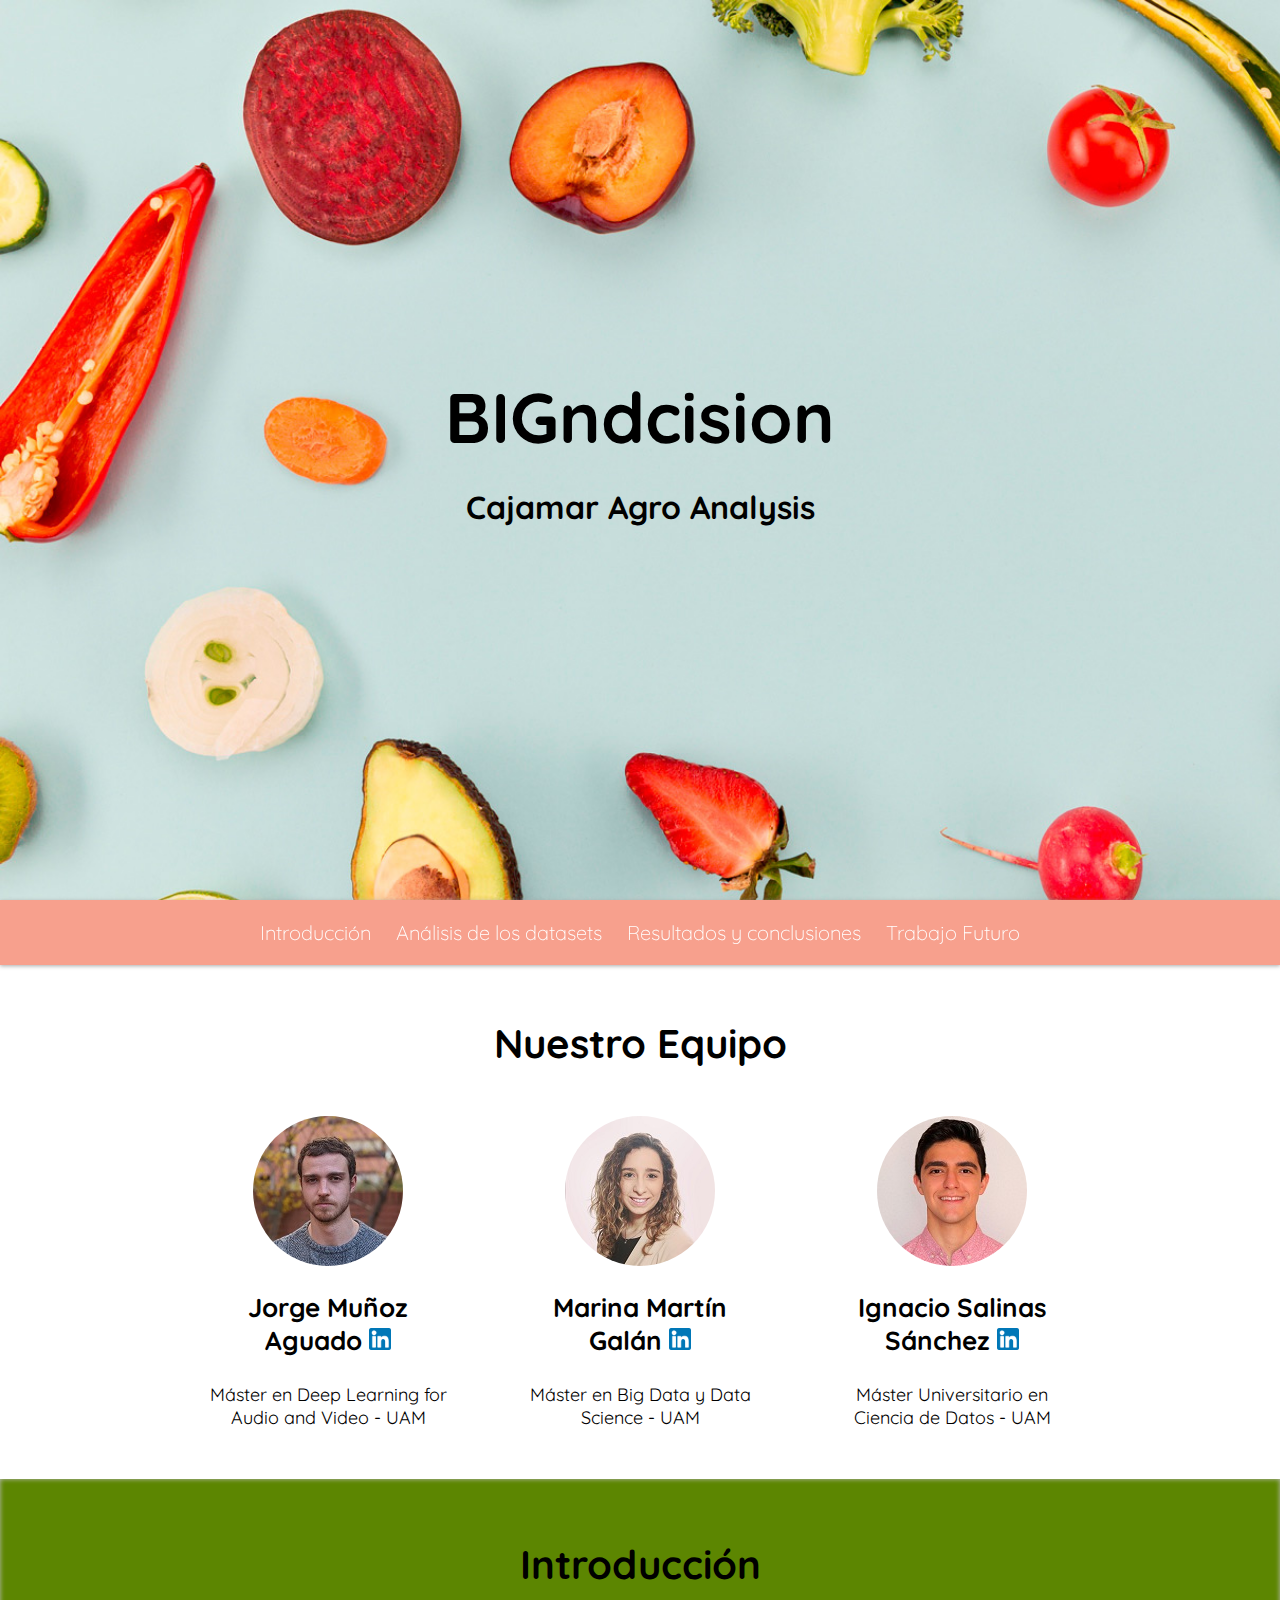
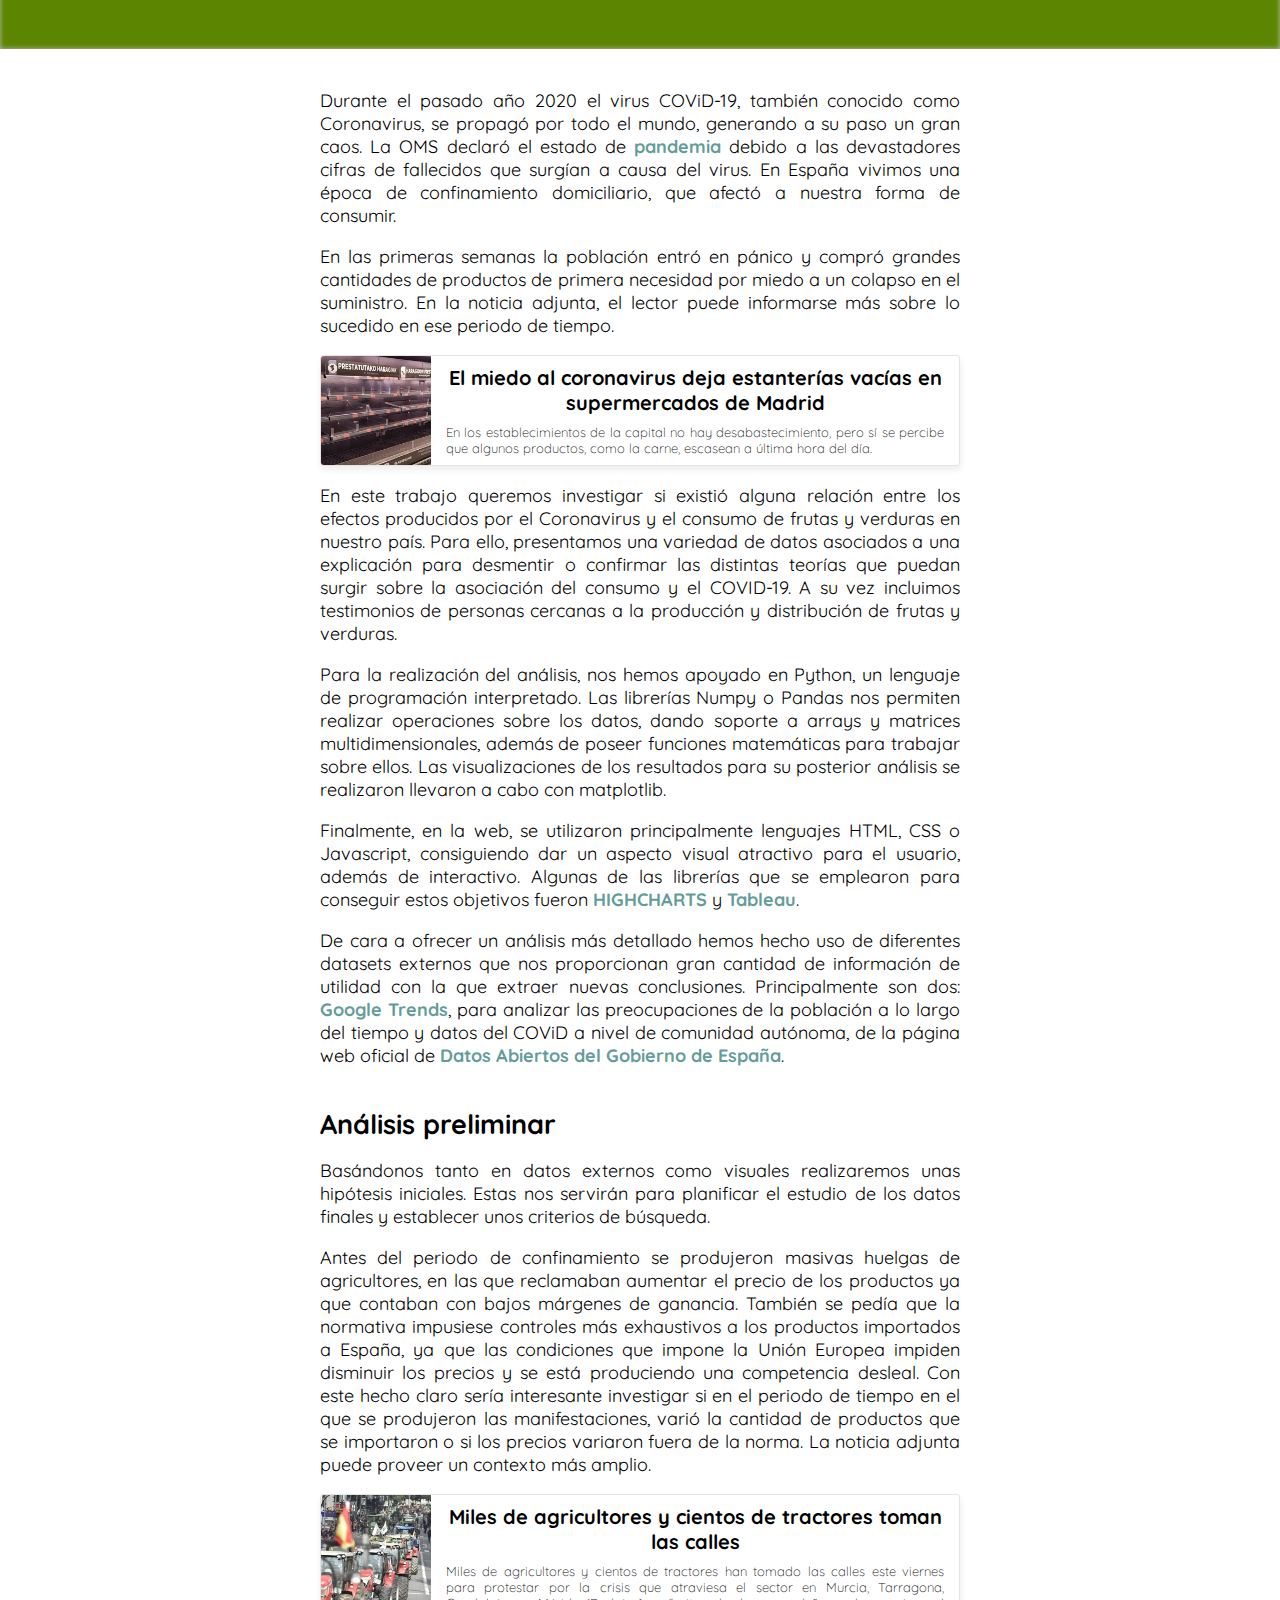
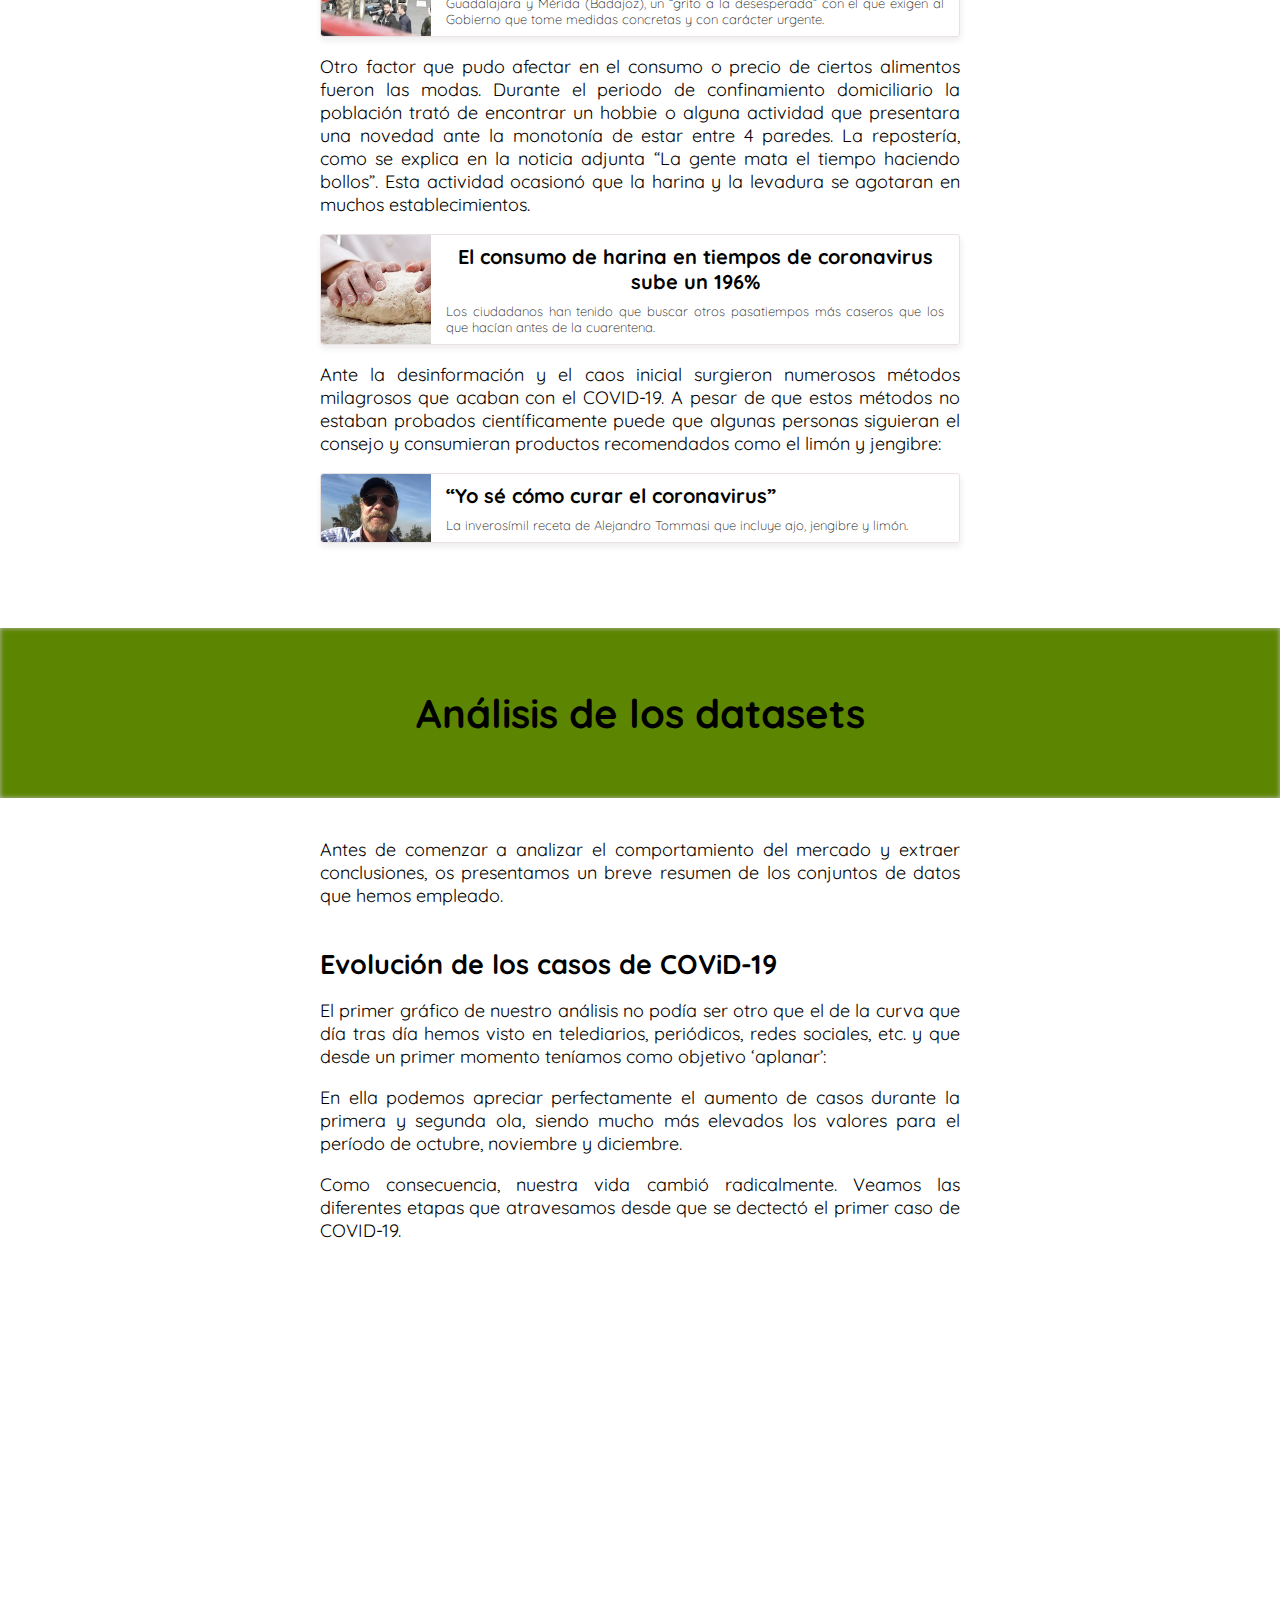
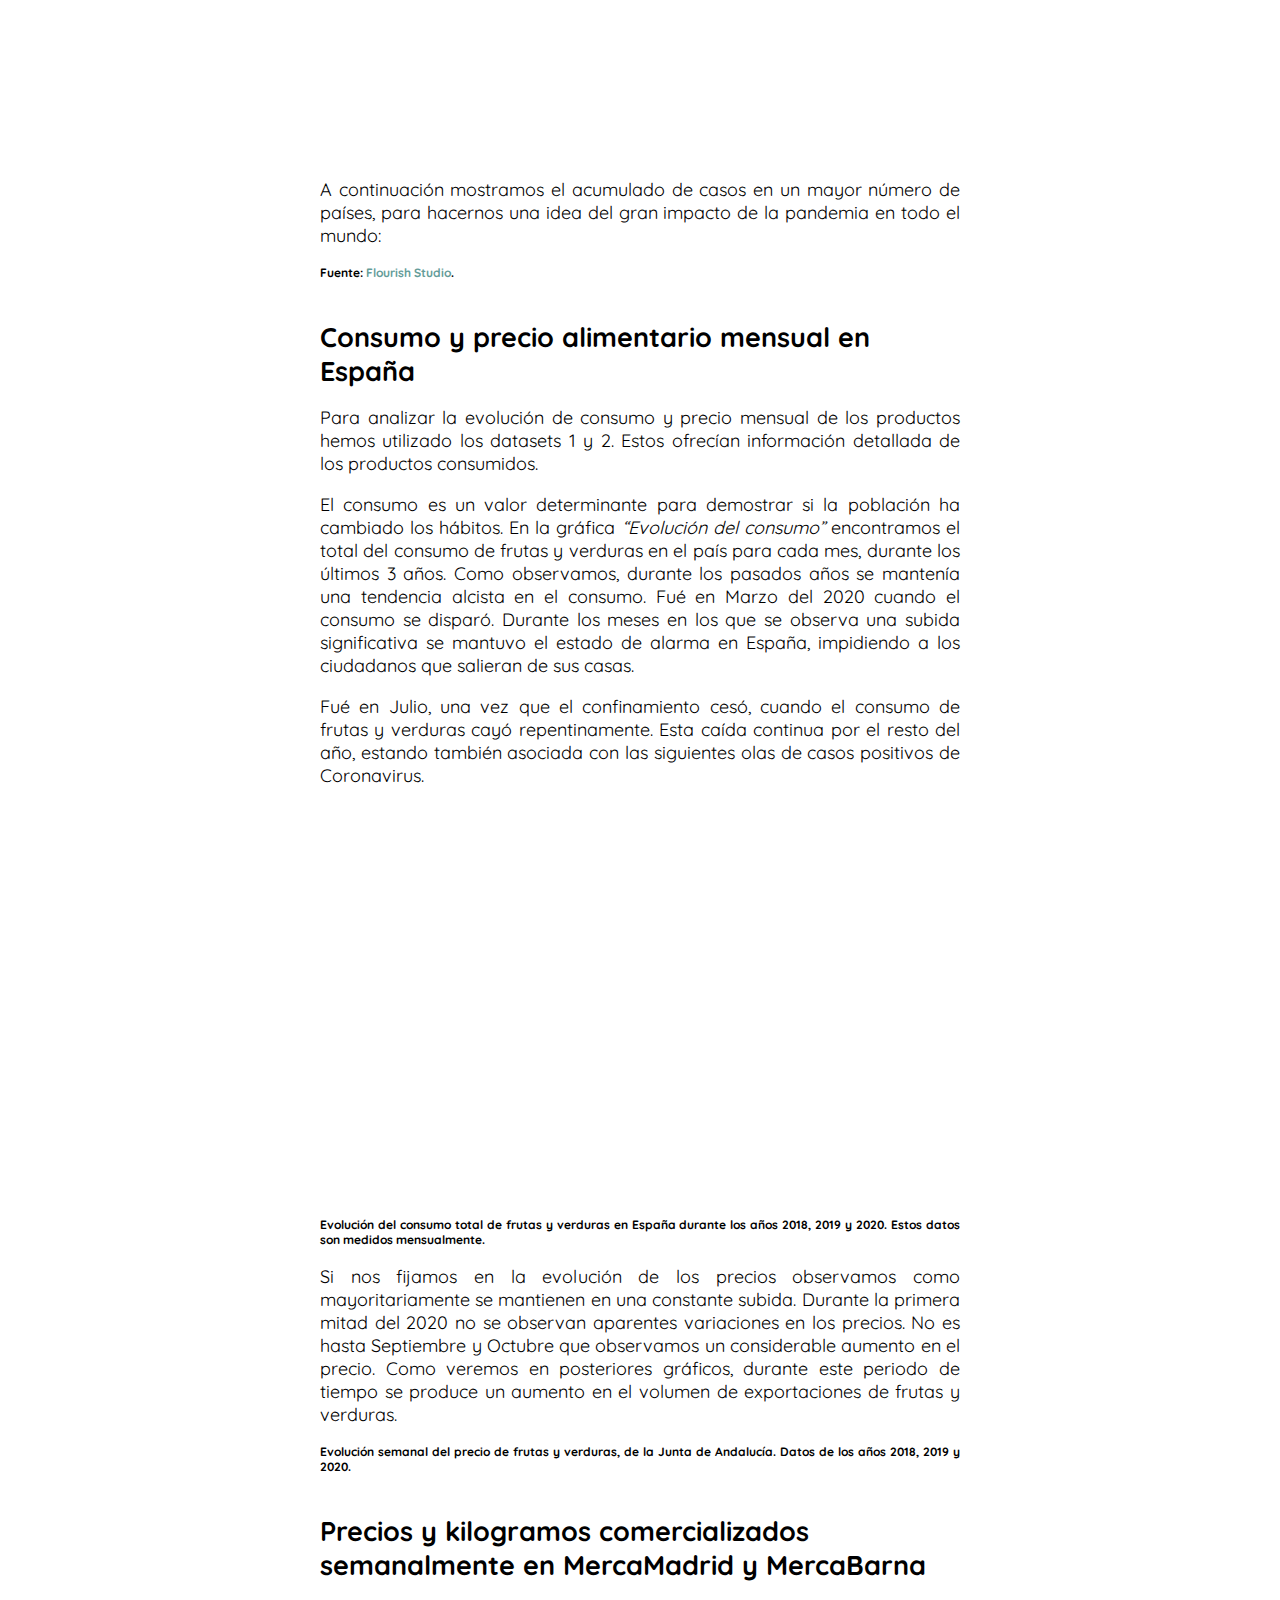
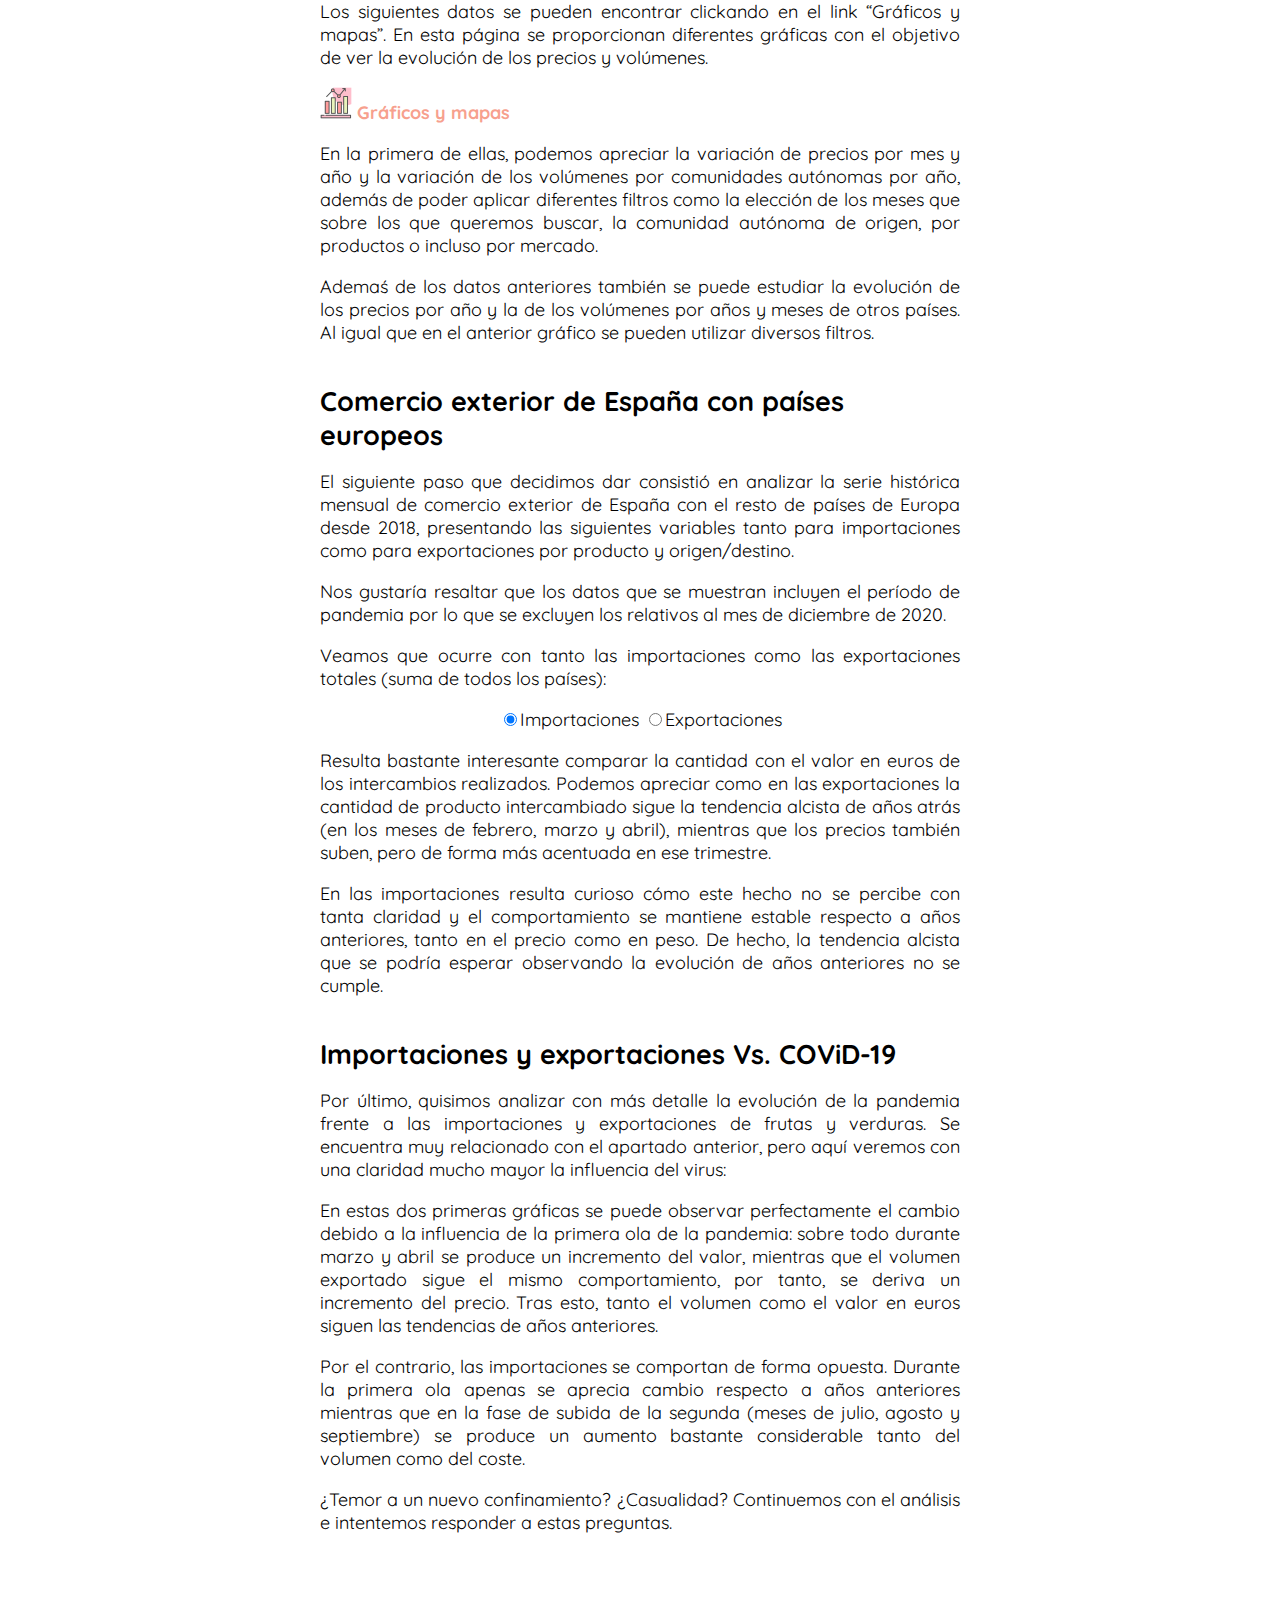
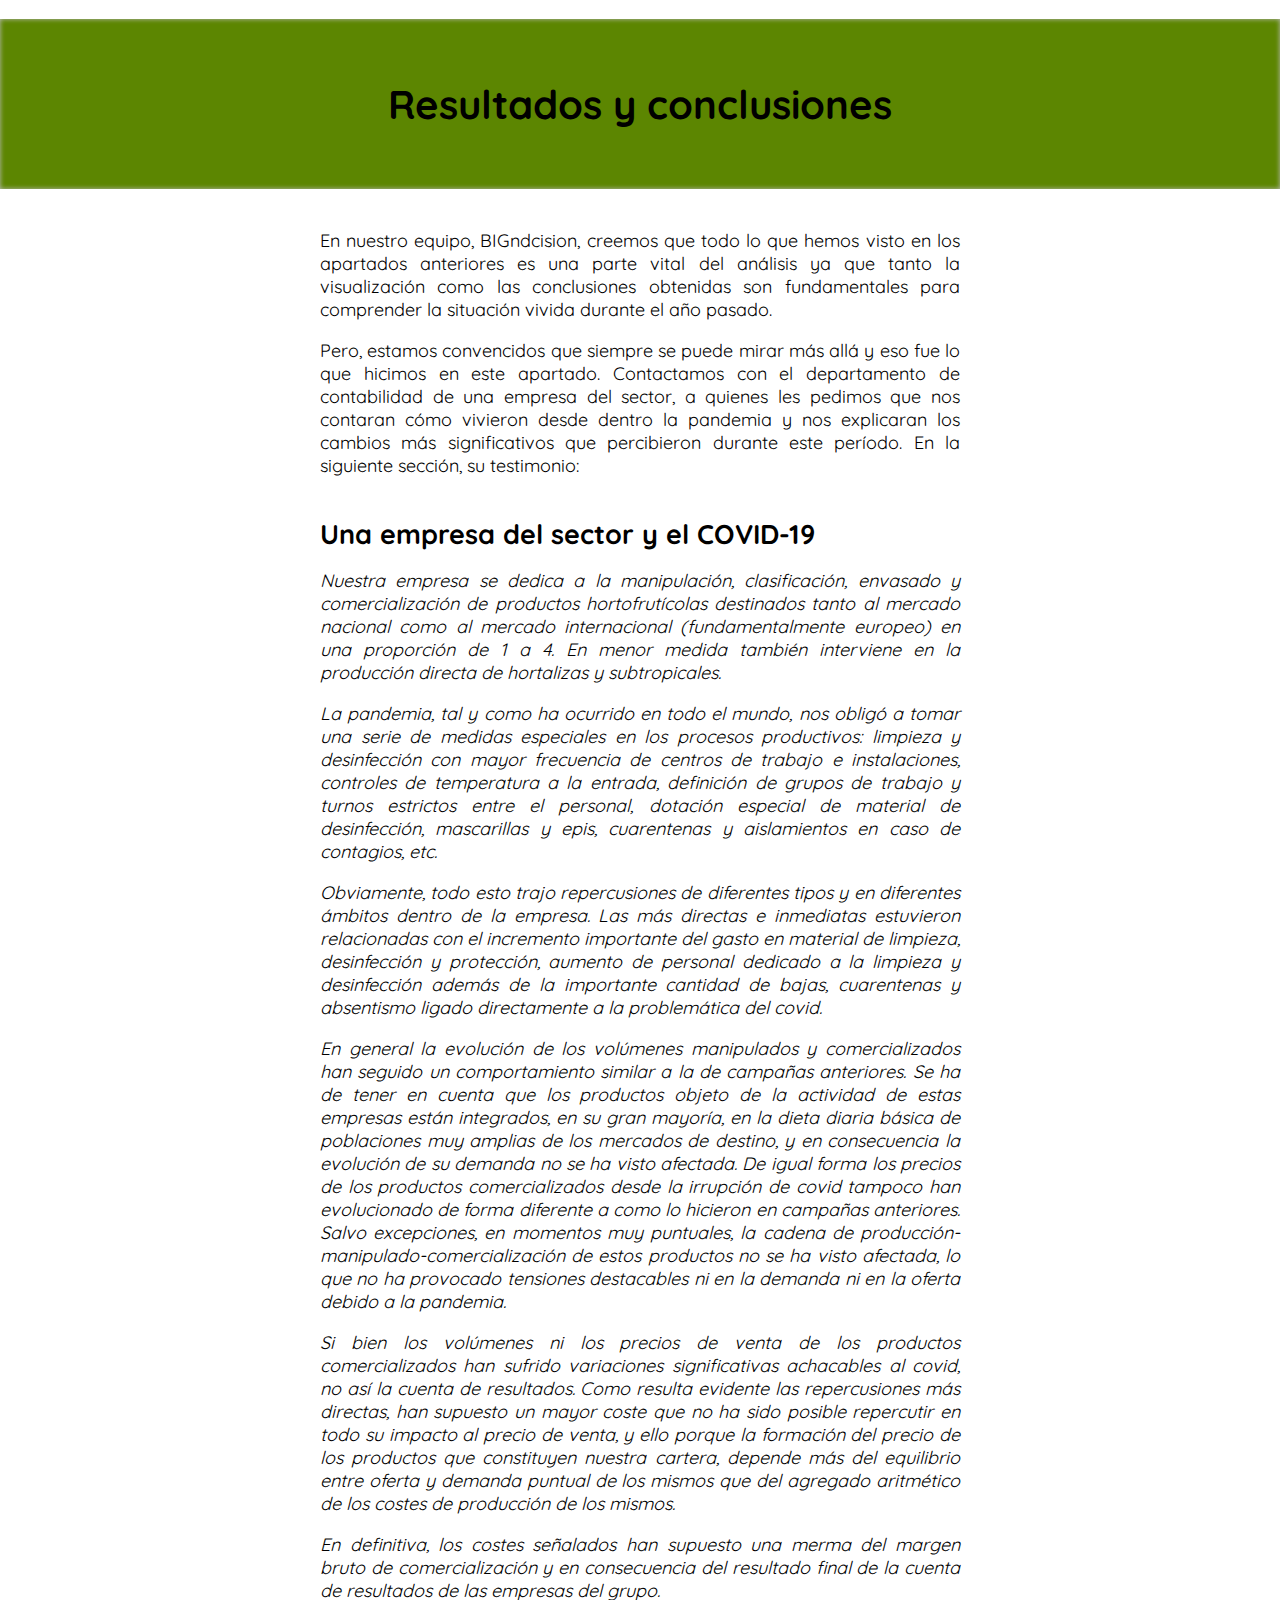
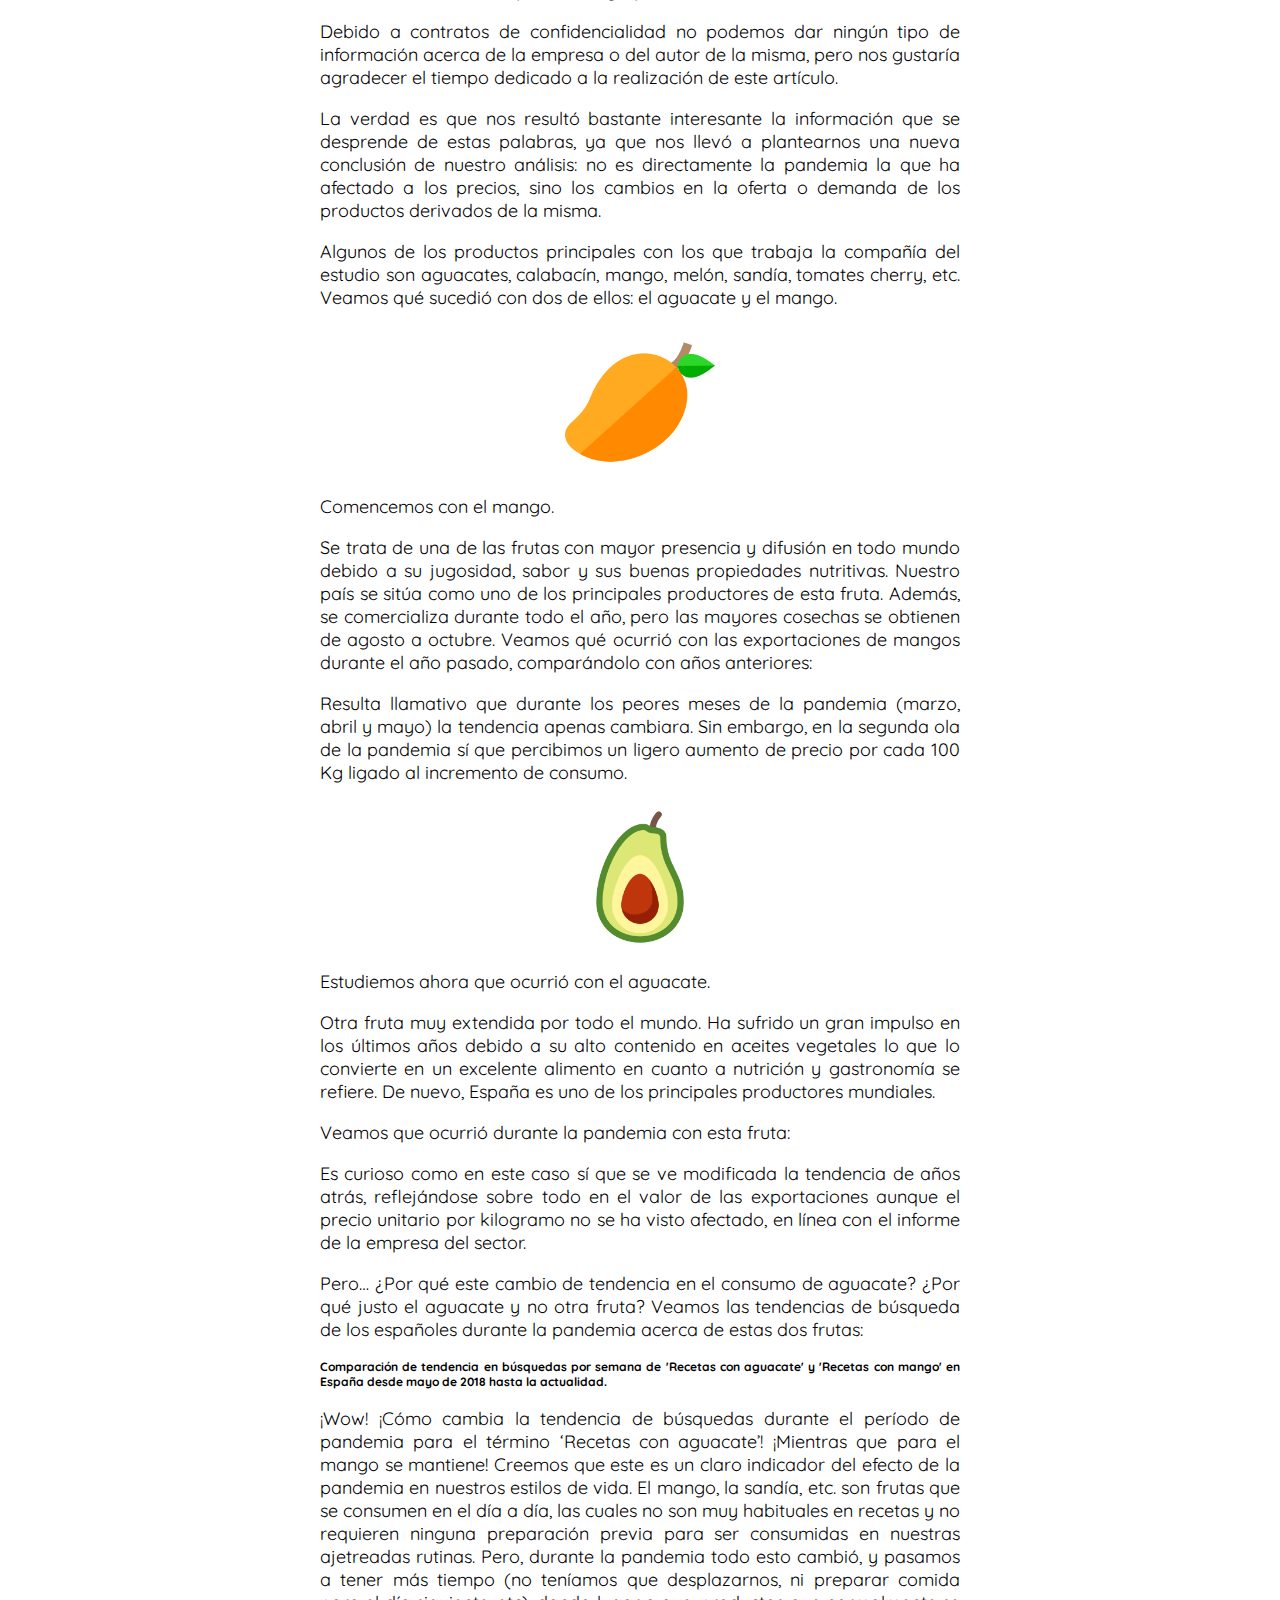
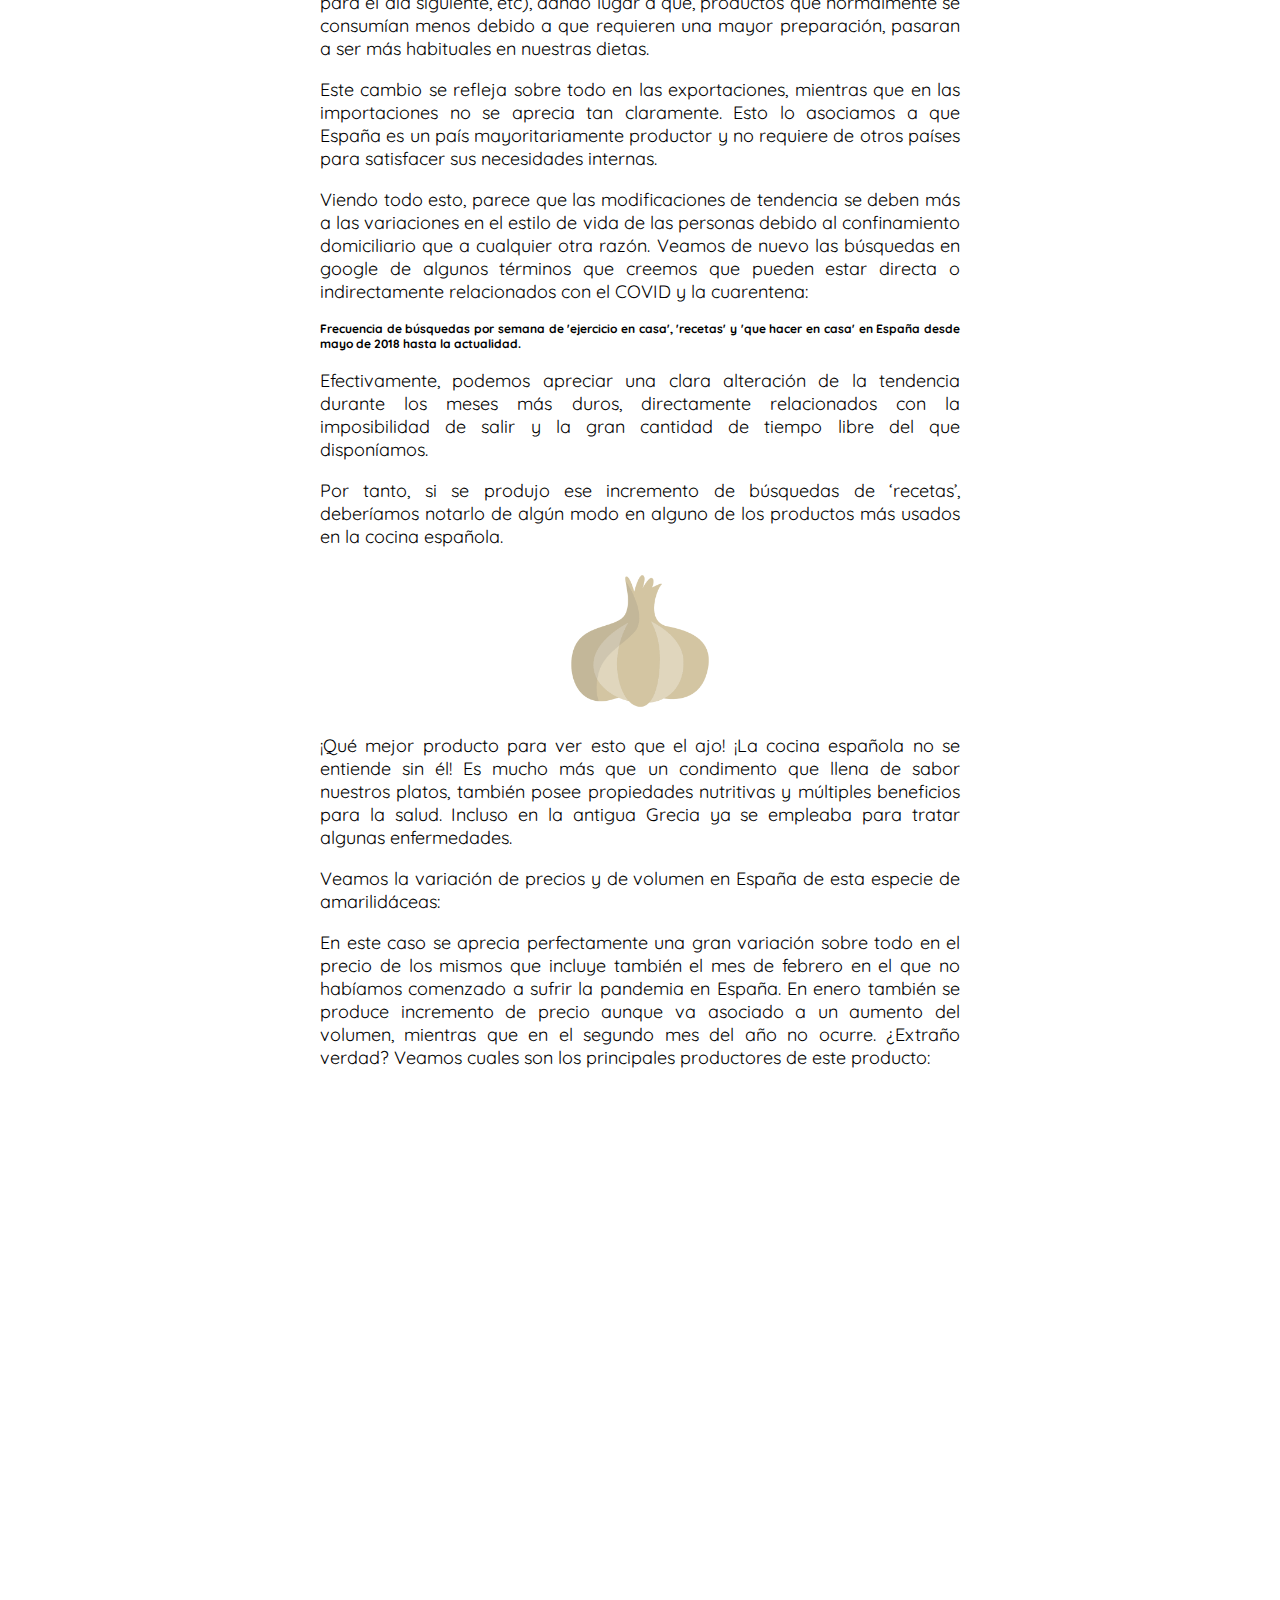
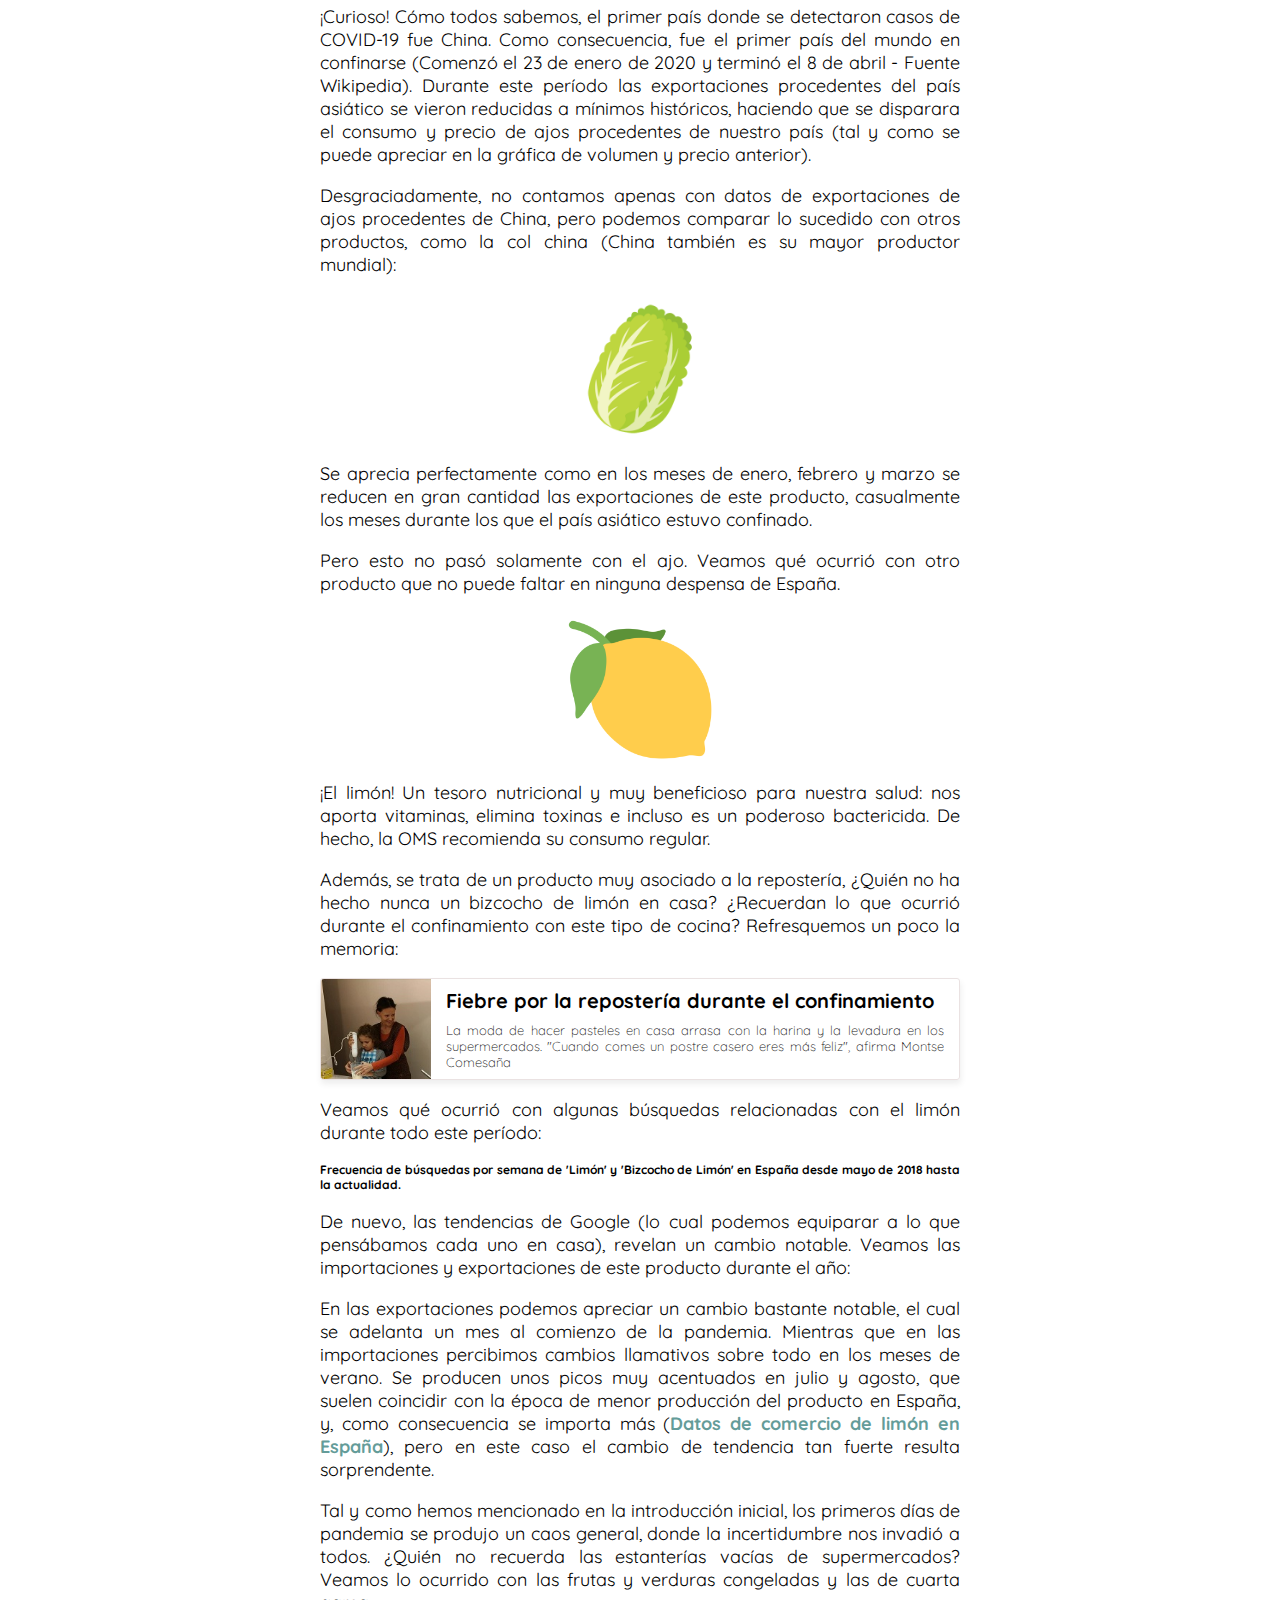
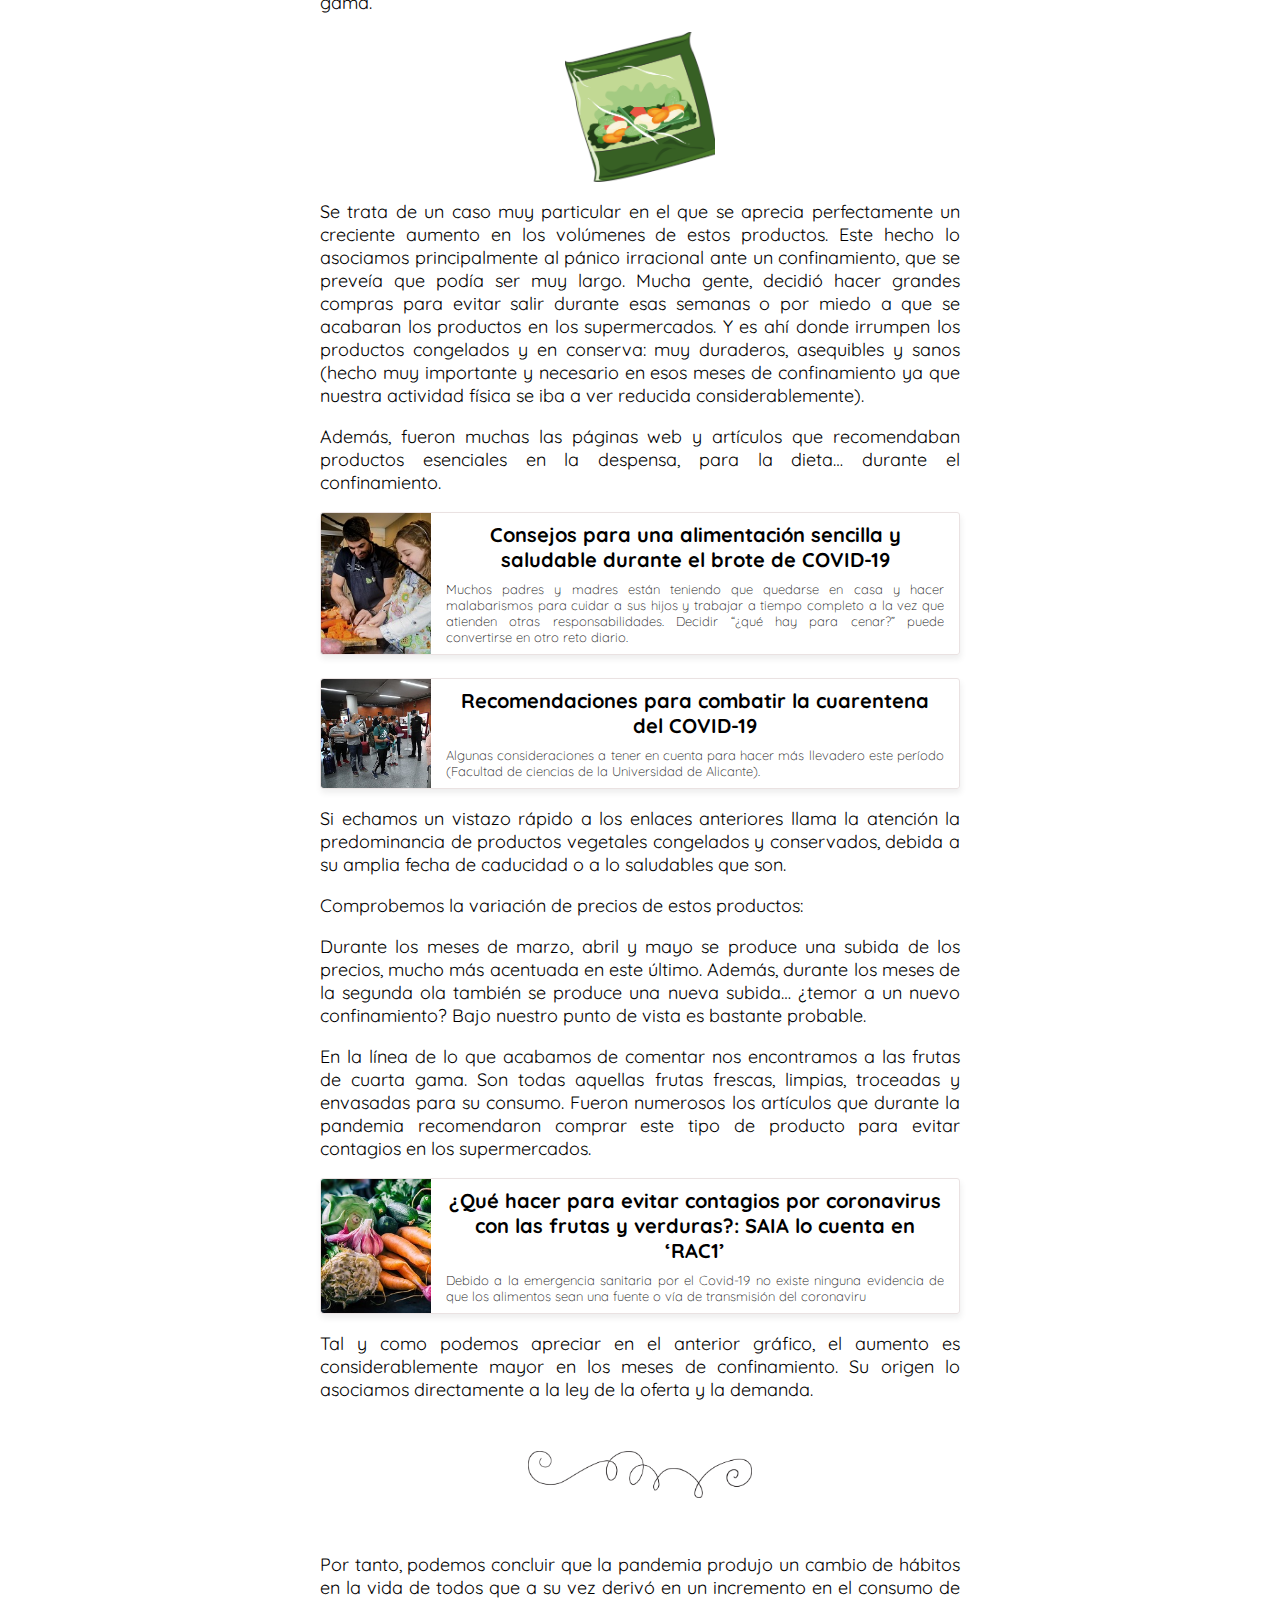
<file: index.html>
<!DOCTYPE html>
<html>
<head>
	<title>BIGndcision - Cajamar Agro Analysis</title>
	<meta name="robots" content="noindex"/>
	<meta name="theme-color" content="#f7a08d">
	<meta http-equiv="Content-Type" content="text/html; charset=UTF-8">
	<meta name="viewport" content="width=device-width, initial-scale=1.0">
	<link href="title.jpg" rel="shortcut icon">
	<link rel="stylesheet" href="style.css">
	<link rel="stylesheet" href="animations.css">
	<link rel="stylesheet" href="extra.css">
	<link rel="stylesheet" href="https://fonts.googleapis.com/css?family=Quicksand">
	<link rel="stylesheet" href="https://fonts.googleapis.com/css2?family=Quicksand:wght@700&display=swap">

	<script src="https://code.highcharts.com/maps/highmaps.js"></script>
	<script src="https://code.highcharts.com/mapdata/countries/es/es-all.js"></script>
	<script src="http://code.highcharts.com/highcharts.js"></script>
	<script src="https://ajax.googleapis.com/ajax/libs/jquery/3.5.1/jquery.min.js"></script>
	<script src="https://code.highcharts.com/mapdata/countries/es/es-all.js"></script>
	<script src="https://clientreporting.theinformationlab.co.uk/javascripts/api/tableau-2.min.js"></script>
 	<script src="scripts/requestTableauServer.js"></script>
 	<script src="https://cdn.amcharts.com/lib/4/core.js"></script>
	<script src="https://cdn.amcharts.com/lib/4/charts.js"></script>
	<script src="https://cdn.amcharts.com/lib/4/maps.js"></script>
	<script src="https://cdn.amcharts.com/lib/4/geodata/worldHigh.js"></script>
	<script src="https://cdn.amcharts.com/lib/4/plugins/timeline.js"></script>
	<script src="https://cdn.amcharts.com/lib/4/plugins/bullets.js"></script>
	<script src="https://cdn.amcharts.com/lib/4/themes/animated.js"></script>
	<script src="https://www.amcharts.com/lib/4/geodata/lang/ES.js"></script>



</head>
<body onload="initViz();">

	<div id=header>
		<div>
			<h1 id=header-top-1>BIGndcision</h1>
			<h2 id=header-top-2>Cajamar Agro Analysis</h2>
		</div>
	</div>

	<div id=index>
		<ul>
			<a href="#Introduccion"><li>Introducción</li></a>
			<a href="#Analisis-Datasets"><li>Análisis de los datasets</li></a>
			<a href="#Resultados-y-Conclusiones"><li>Resultados y conclusiones</li></a>
			<a href="#Trabajo-Futuro"><li>Trabajo Futuro</li></a>
		</ul>
	</div>

	<div onclick="topFunction()" id="scroll" title="Go to top"><img src='icons/arrow-up.png'></div>
 	<script src="scripts/style/scroll.js"></script>

	<div id=people>

		<h2>Nuestro Equipo</h2>

		<div class=person>
			<div style="background-image: url(people/jorge.jpg);" class="circle">
			</div>
			<a href="https://rachaelhome.synology.me/">
				<p>
					<b>Jorge Muñoz Aguado</b>
					<a target="_blank" href="https://www.linkedin.com/in/jorge-mu%C3%B1oz-aguado/" class="linkCharts"><img src="icons/linkedin.png"  style="width:22px;height:22px;text-decoration: none;"></a>
				</p>
			</a>
			<center><p2>Máster en Deep Learning for Audio and Video - UAM</p2></center>
		</div>

		<div class=person>
			<div style="background-image: url(people/marina.jpg);" class="circle">
			</div>
			<p>
				<b>Marina Martín Galán</b>
				<a target="_blank" href="https://www.linkedin.com/in/marina-m-0456761a1/" class= "linkCharts"><img src="icons/linkedin.png"  style="width:22px;height:22px;text-decoration: none;"></a>
			</p>
			<center><p2>Máster en Big Data y Data Science - UAM</p2></center>
		</div>

		<div class=person>
			<div style="background-image: url(people/nacho.jpg);" class="circle">
			</div>
			<p>
				<b>Ignacio Salinas Sánchez</b>
				<a target="_blank" href="https://www.linkedin.com/in/nacho-salinas-8a6b13170/" class= "linkCharts"><img src="icons/linkedin.png"  style="width:22px;height:22px;text-decoration: none;"></a>
			</p>
			<center><p2>Máster Universitario en Ciencia de Datos - UAM</p2></center>
		</div>

	</div>


	<div id=sec-1>

		<div class="header-section parallax" style="background-image: url('background/header-1.jpg')">
			<div id=Introduccion class=link></div>
			<h2>Introducción</h2>
		</div>
		<div class=text>

			<p>
				Durante el pasado año 2020 el virus COViD-19, también conocido como Coronavirus, se propagó por todo el mundo, generando a su paso un gran caos. La OMS declaró el estado de <a href="https://es.wikipedia.org/wiki/Pandemia" target="_blank">pandemia</a> debido a las devastadores cifras de fallecidos que surgían a causa del virus. En España vivimos una época de confinamiento domiciliario, que afectó a nuestra forma de consumir.
			</p>

			<p>
				En las primeras semanas la población entró en pánico y compró grandes cantidades de productos de primera necesidad por miedo a un colapso en el suministro. En la noticia adjunta, el lector puede informarse más sobre lo sucedido en ese periodo de tiempo.
			</p>

			<div class=web-page>
				<a target="_blank" href="https://www.abc.es/espana/madrid/abci-comprar-comprar-coronavirus-llegar-202003092217_noticia.html?ref=https%3A%2F%2Fwww.google.com%2F">
				<div class=new-image style="background: url(news/new-1.jpg);"></div>
				<div class=container>
					<h1>El miedo al coronavirus deja estanterías vacías en supermercados de Madrid</h1>
					<p>En los establecimientos de la capital no hay desabastecimiento, pero sí se percibe que algunos productos, como la carne, escasean a última hora del día.</p>
				</div>
				</a>
			</div>

			<p>
				En este trabajo queremos investigar si existió alguna relación entre los efectos producidos por el Coronavirus y el consumo de frutas y verduras en nuestro país. Para ello, presentamos una variedad de datos asociados a una explicación para desmentir o confirmar las distintas teorías que puedan surgir sobre la asociación del consumo y el COVID-19. A su vez incluimos testimonios de personas cercanas a la producción y distribución de frutas y verduras.
			</p>

			<p>
				Para la realización del análisis, nos hemos apoyado en Python, un lenguaje de programación interpretado. Las librerías Numpy o Pandas nos permiten realizar operaciones sobre los datos, dando soporte a arrays y matrices multidimensionales, además de poseer funciones matemáticas para trabajar sobre ellos. Las visualizaciones de los resultados para su posterior análisis se realizaron llevaron a cabo con matplotlib.
			</p>

			<p>
				Finalmente, en la web, se utilizaron principalmente lenguajes HTML, CSS o Javascript, consiguiendo dar un aspecto visual atractivo para el usuario, además de interactivo. Algunas de las librerías  que se emplearon para conseguir estos objetivos fueron <a href="https://www.highcharts.com/" target="_blank">HIGHCHARTS</a> y  <a href="https://www.tableau.com/products/mobile" target="_blank">Tableau</a>.
			</p>

			<p>
				De cara a ofrecer un análisis más detallado hemos hecho uso de diferentes datasets externos que nos proporcionan gran cantidad de información de utilidad con la que extraer nuevas conclusiones. Principalmente son dos: <a href="https://trends.google.es/trends/?geo=ES" target="_blank">Google Trends</a>, para analizar las preocupaciones de la población a lo largo del tiempo y datos del COViD a nivel de comunidad autónoma, de la página web oficial de <a href="https://datos.gob.es/es/catalogo/e05070101-evolucion-de-enfermedad-por-el-coronavirus-covid-19" target="_blank">Datos Abiertos del Gobierno de España</a>.
			</p>

			<h3>Análisis preliminar</h3>
			<p>
				Basándonos tanto en datos externos como visuales realizaremos unas hipótesis iniciales. Estas nos servirán para planificar el estudio de los datos finales y establecer unos criterios de búsqueda.

			</p>
			<p>
				Antes del periodo de confinamiento se produjeron masivas huelgas de agricultores, en las que reclamaban aumentar el precio de los productos ya que contaban con bajos márgenes de ganancia. También se pedía que la normativa impusiese controles más exhaustivos a los productos importados a España, ya que las condiciones que impone la Unión Europea impiden disminuir los precios y se está produciendo una competencia desleal. Con este hecho claro sería interesante investigar si en el periodo de tiempo en el que se produjeron las manifestaciones, varió la cantidad de productos que se importaron o si los precios variaron fuera de la norma. La noticia adjunta puede proveer un contexto más amplio.
			</p>

			<div class=web-page>
				<a  target="_blank" href="https://www.lavanguardia.com/vida/20200221/473680746214/agricultores-tractores-protestas-crisis.html">
				<div class=new-image style="background: url(news/new-2.jpeg);"></div>
				<div class=container>
					<h1>Miles de agricultores y cientos de tractores toman las calles</h1>
					<p>Miles de agricultores y cientos de tractores han tomado las calles este viernes para protestar por la crisis que atraviesa el sector en Murcia, Tarragona, Guadalajara y Mérida (Badajoz), un “grito a la desesperada” con el que exigen al Gobierno que tome medidas concretas y con carácter urgente.</p>
				</div>
				</a>
			</div>

			<p>
				Otro factor que pudo afectar en el consumo o precio de ciertos alimentos fueron las modas. Durante el periodo de confinamiento domiciliario la población trató de encontrar un hobbie o alguna actividad que presentara una novedad ante la monotonía de estar entre 4 paredes. La repostería, como se explica en la noticia adjunta “La gente mata el tiempo haciendo bollos”. Esta actividad ocasionó que la harina y la levadura se agotaran en muchos establecimientos.
			</p>

			<div class=web-page>
				<a  target="_blank" href="https://www.20minutos.es/noticia/4219175/0/fiebre-harina-dispara-consumo-confinamiento-gente-mata-tiempo-cocinando-bollos/#">
				<div class=new-image style="background: url(news/new-3.jpg);"></div>
				<div class=container>
					<h1>El consumo de harina en tiempos de coronavirus sube un 196%</h1>
					<p>Los ciudadanos han tenido que buscar otros pasatiempos más caseros que los que hacían antes de la cuarentena.</p>
				</div>
				</a>
			</div>

			<p>
				Ante la desinformación y el caos inicial surgieron numerosos métodos milagrosos que acaban con el COVID-19. A pesar de que estos métodos no estaban probados científicamente puede que algunas personas siguieran el consejo y consumieran productos recomendados como el limón y jengibre:
			</p>

			<div class=web-page>
				<a  target="_blank" href="https://www.infobae.com/america/entretenimiento/2020/06/03/yo-se-como-curar-el-coronavirus-la-inverosimil-receta-de-alejandro-tomassi-que-incluye-ajo-jengibre-y-limon/">
				<div class=new-image style="background: url(news/new-4.jpg);"></div>
				<div class=container>
					<h1>“Yo sé cómo curar el coronavirus”</h1>
					<p>La inverosímil receta de Alejandro Tommasi que incluye ajo, jengibre y limón.</p>
				</div>
				</a>
			</div>

		</div>

	</div>



	<div id=sec-2>

		<div class="header-section parallax" style="background-image: url('background/header-2.jpg')">
			<div id=Analisis-Datasets class=link></div>
			<h2>Análisis de los datasets</h2>
		</div>
		<div class=text>
			<p>
				Antes de comenzar a analizar el comportamiento del mercado y extraer conclusiones, os presentamos un breve resumen de los conjuntos de datos que hemos empleado.
			</p>

			<!-- Dataset 5 -->
			<h3>Evolución de los casos de COViD-19</h3>

			<p>
				El primer gráfico de nuestro análisis no podía ser otro que el de la curva que día tras día hemos visto en telediarios, periódicos, redes sociales, etc. y que desde un primer momento teníamos como objetivo ‘aplanar’:
			</p>

			<div id="d5-covid-container"></div>
			<script src="scripts/d5-covid.js"></script>

			<p>
				En ella podemos apreciar perfectamente el aumento de casos durante la primera y segunda ola, siendo mucho más elevados los valores para el período de octubre, noviembre y diciembre.
			</p>


			<p>
				Como consecuencia, nuestra vida cambió radicalmente. Veamos las diferentes etapas que atravesamos desde que se dectectó el primer caso de COVID-19.
			</p>

			<figure class="highcharts-figure">
				<div id="lineChart"></div>
			</figure>
			<script src="scripts/lineChart.js"></script>

			<p>
				A continuación mostramos el acumulado de casos en un mayor número de países, para hacernos una idea del gran impacto de la pandemia en todo el mundo:
			</p>

			<div class="flourish-embed flourish-chart" data-src="story/230114">
				<script src="https://public.flourish.studio/resources/embed.js"></script>
			</div>
			<p class="highcharts-description">
				Fuente: <a href="https://app.flourish.studio/" target="_blank">Flourish Studio</a>.
			</p>

			<!-- Dataset 1 -->
			<h3>Consumo y precio alimentario mensual en España</h3>
			<p>
				Para analizar la evolución de consumo y precio mensual de los productos hemos utilizado los datasets 1 y 2. Estos ofrecían información detallada de los productos consumidos.
			</p>

			<p>
				El consumo es un valor determinante para demostrar si la población ha cambiado los hábitos. En la gráfica <i>“Evolución del consumo”</i> encontramos el total del consumo de frutas y verduras en el país para cada mes, durante los últimos 3 años. Como observamos, durante los pasados años se mantenía una tendencia alcista en el consumo. Fué en Marzo del 2020 cuando el consumo se disparó. Durante los meses en los que se observa una subida significativa se mantuvo el estado de alarma en España, impidiendo a los ciudadanos que salieran de sus casas.
			</p>

			<p>
				Fué en Julio, una vez que el confinamiento cesó, cuando el consumo de frutas y verduras cayó repentinamente. Esta caída continua por el resto del año, estando también asociada con las siguientes olas de casos positivos de Coronavirus.
			</p>

			<figure class="highcharts-figure">
				<div id="container"></div>
				<p class="highcharts-description">
				Evolución del consumo total de frutas y verduras en España durante los años 2018, 2019 y 2020. Estos datos son medidos mensualmente.
				</p>
			</figure>
			<script src="scripts/char1.js"></script>

			<p>
				Si nos fijamos en la evolución de los precios observamos como mayoritariamente se mantienen en una constante subida. Durante la primera mitad del 2020 no se observan aparentes variaciones en los precios. No es hasta Septiembre y Octubre que observamos un considerable aumento en el precio. Como veremos en posteriores gráficos, durante este periodo de tiempo se produce un aumento en el volumen de exportaciones de frutas y verduras.
			</p>

			<figure class="highcharts-figure">
				<div id="container-week-price"></div>
				<p class="highcharts-description">
				Evolución semanal del precio de frutas y verduras, de la Junta de Andalucía. Datos de los años 2018, 2019 y 2020.
				</p>
			</figure>
			<script src="scripts/char3.js"></script>

			<!-- Dataset 3 -->
			<h3>Precios y kilogramos comercializados semanalmente en MercaMadrid y MercaBarna</h3>
			<p>
				Los siguientes datos se pueden encontrar clickando en el link “Gráficos y mapas”. En esta página se proporcionan diferentes gráficas con el objetivo de ver la evolución de los precios y volúmenes.
			</p>

			<a href="maps.html" class= "linkCharts"><img src="icons/chartsIcon.png"  style="width:32px;height:32px;text-decoration: none;"> Gráficos y mapas </a>

			<p>
				En la primera de ellas, podemos apreciar la variación de precios por mes y año y la variación de los volúmenes por comunidades autónomas por año, además de poder aplicar diferentes filtros como la elección de los meses que sobre los que queremos buscar, la comunidad autónoma de origen, por productos o incluso por mercado.
			</p>

			<p>
				Ademaś de los datos anteriores también se puede estudiar la evolución de los precios por año y la de los volúmenes por años y meses de otros países. Al igual que en el anterior gráfico se pueden utilizar diversos filtros.
			</p>


			<!-- Dataset 4 -->
			<h3>Comercio exterior de España con países europeos</h3>
			<p>
				El siguiente paso que decidimos dar consistió en analizar la serie histórica mensual de comercio exterior de España con el resto de países de Europa desde 2018, presentando las siguientes variables tanto para importaciones como para exportaciones por producto y origen/destino.
			</p>

			<p>
				Nos gustaría resaltar que los datos que se muestran incluyen el período de pandemia por lo que se excluyen los relativos al mes de diciembre de 2020.
			</p>

			<p>
				Veamos que ocurre con tanto las importaciones como las exportaciones totales (suma de todos los países):
			</p>

			<center>
				<input class="d4-select-chart-option" name="g" type="radio" value="importaciones-chart" checked="checked">Importaciones</input>
				<input class="d4-select-chart-option" name="g" type="radio" value="exportaciones-chart">Exportaciones</input>
			</center>

			<div id="d4-select-value-container"></div>
			<script src="scripts/d4-select-value-chart.js"></script>

			<div id="d4-select-quantity-container"></div>
			<script src="scripts/d4-select-quantity-chart.js"></script>

			<p>
				Resulta bastante interesante comparar la cantidad con el valor en euros de los intercambios realizados. Podemos apreciar como en las exportaciones la cantidad de producto intercambiado sigue la tendencia alcista de años atrás (en los meses de febrero, marzo y abril), mientras que los precios también suben, pero de forma más acentuada en ese trimestre.
			</p>
			<p>
				En las importaciones resulta curioso cómo este hecho no se percibe con tanta claridad y el comportamiento se mantiene estable respecto a años anteriores, tanto en el precio como en peso. De hecho, la tendencia alcista que se podría esperar observando la evolución de años anteriores no se cumple.
			</p>

			<!-- Combinación Dataset 4 y COViD -->
			<h3>Importaciones y exportaciones Vs. COViD-19</h3>

			<p>
				Por último, quisimos analizar con más detalle la evolución de la pandemia frente a las importaciones y exportaciones de frutas y verduras. Se encuentra muy relacionado con el apartado anterior, pero aquí veremos con una claridad mucho mayor la influencia del virus:
			</p>


			<figure class="highcharts-figure">
				<div id="container_covid_exp_eur"></div>
			</figure>
			<script src="scripts/covidExpEur.js"></script>

			<figure class="highcharts-figure">
				<div id="container_covid_exp_vol"></div>
			</figure>
			<script src="scripts/covidExpVol.js"></script>

			<p>
				En estas dos primeras gráficas se puede observar perfectamente el cambio debido a la  influencia de la primera ola de la pandemia: sobre todo durante marzo y abril se produce un incremento del valor, mientras que el volumen exportado sigue el mismo comportamiento, por tanto, se deriva un incremento del precio. Tras esto, tanto el volumen como el valor en euros siguen las tendencias de años anteriores.
			</p>

			<figure class="highcharts-figure">
				<div id="container_covid_imp_eur"></div>
			</figure>
			<script src="scripts/covidImpEur.js"></script>

			<figure class="highcharts-figure">
				<div id="container_covid_imp_vol"></div>
			</figure>
			<script src="scripts/covidImpVol.js"></script>

			<p>
				Por el contrario, las importaciones se comportan de forma opuesta. Durante la primera ola apenas se aprecia cambio respecto a años anteriores mientras que en la fase de subida de la segunda (meses de julio, agosto y septiembre) se produce un aumento bastante considerable tanto del volumen como del coste.
			</p>

			<p>
				¿Temor a un nuevo confinamiento? ¿Casualidad? Continuemos con el análisis e intentemos responder a estas preguntas.
			</p>

		</div>
	</div>

	<div id=sec-4>

		<div class="header-section parallax" style="background-image: url('background/header-4.jpg')">
			<div id=Resultados-y-Conclusiones class=link></div>
			<h2>Resultados y conclusiones</h2>
		</div>

		<div class=text>
			<p>
				En nuestro equipo, BIGndcision, creemos que todo lo que hemos visto en los apartados anteriores es una parte vital del análisis ya que tanto la visualización como las conclusiones obtenidas son fundamentales para comprender la situación vivida durante el año pasado.
			</p>
			<p>
				Pero, estamos convencidos que siempre se puede mirar más allá y eso fue lo que hicimos en este apartado. Contactamos con el departamento de contabilidad de una empresa del sector, a quienes les pedimos que nos contaran cómo vivieron desde dentro la pandemia y nos explicaran los cambios más significativos que percibieron durante este período. En la siguiente sección, su testimonio:
			</p>

			<!-- Artículo empresa del sector -->
			<h3>Una empresa del sector y el COVID-19</h3>
			<i>
				<p>
					Nuestra empresa se dedica a la manipulación, clasificación, envasado y comercialización de productos hortofrutícolas destinados tanto al mercado nacional como al mercado internacional (fundamentalmente europeo) en una proporción de 1 a 4. En menor medida también interviene en la producción directa de hortalizas y subtropicales.
				</p>
				<p>
					La pandemia, tal y como ha ocurrido en todo el mundo, nos obligó a tomar una serie de medidas especiales en los procesos productivos: limpieza y desinfección con mayor frecuencia de centros de trabajo e instalaciones, controles de temperatura a la entrada, definición de grupos de trabajo y turnos estrictos entre el personal, dotación especial de material de desinfección, mascarillas y epis, cuarentenas y aislamientos en caso de contagios, etc.
				</p>
				<p>
					Obviamente, todo esto trajo repercusiones de diferentes tipos y en diferentes ámbitos dentro de la empresa. Las más directas e inmediatas estuvieron relacionadas con el incremento importante del gasto en material de limpieza, desinfección y protección, aumento de personal dedicado a la limpieza y desinfección además de la importante cantidad de bajas, cuarentenas y absentismo ligado directamente a la problemática del covid.
				</p>
				<p>
					En general la evolución de los volúmenes manipulados y comercializados han seguido un comportamiento similar a la de campañas anteriores. Se ha de tener en cuenta que los productos objeto de la actividad de estas empresas están integrados, en su gran mayoría, en la dieta diaria básica de poblaciones muy amplias de los mercados de destino, y en consecuencia la evolución de su demanda no se ha visto afectada. De igual forma los precios de los productos comercializados desde la irrupción de covid tampoco han evolucionado de forma diferente a como lo hicieron en campañas anteriores. Salvo excepciones, en momentos muy puntuales, la cadena de producción-manipulado-comercialización de estos productos no se ha visto afectada, lo que no ha provocado tensiones destacables ni en la demanda ni en la oferta debido a la pandemia.
				</p>
				<p>
					Si bien los volúmenes ni los precios de venta de los productos comercializados han sufrido variaciones significativas achacables al covid, no así la cuenta de resultados. Como resulta evidente las repercusiones más directas, han supuesto un mayor coste que no ha sido posible repercutir en todo su impacto al precio de venta, y ello porque la formación del precio de los productos que constituyen nuestra cartera, depende más del equilibrio entre oferta y demanda puntual de los mismos que del agregado aritmético de los costes de producción de los mismos.
				</p>
				<p>
					En definitiva, los costes señalados han supuesto una merma del margen bruto de comercialización y en consecuencia del resultado final de la cuenta de resultados de las empresas del grupo.
				</p>
			</i>

			<p>
				Debido a contratos de confidencialidad no podemos dar ningún tipo de información acerca de la empresa o del autor de la misma, pero nos gustaría agradecer el tiempo dedicado a la realización de este artículo.
			</p>

			<p>
				La verdad es que nos resultó bastante interesante la información que se desprende de estas palabras, ya que nos llevó a plantearnos una nueva conclusión de nuestro análisis: no es directamente la pandemia la que ha afectado a los precios, sino los cambios en la oferta o demanda de los productos derivados de la misma.
			</p>

			<p>
				Algunos de los productos principales con los que trabaja la compañía del estudio son aguacates, calabacín, mango, melón, sandía, tomates cherry, etc. Veamos qué sucedió con dos de ellos: el aguacate y el mango.
			</p>

			<!-- Análisis Mango -->
			<center>
				<div style="background-image: url(sections/mango.png);" class="square">
				</div>
			</center>

			<p>
				Comencemos con el mango.
			</p>
			<p>
				Se trata de una de las frutas con mayor presencia y difusión en todo mundo debido a su jugosidad, sabor y sus buenas propiedades nutritivas. Nuestro país se sitúa como uno de los principales productores de esta fruta. Además, se comercializa durante todo el año, pero las mayores cosechas se obtienen de agosto a octubre. Veamos qué ocurrió con las exportaciones de mangos durante el año pasado, comparándolo con años anteriores:
			</p>

			<figure class="highcharts-figure">
				<div id="mango-cuantity-exports-container"></div>
			</figure>
			<script src="scripts/mango/mango-quantity-exports.js"></script>

			<figure class="highcharts-figure">
				<div id="mango-value-exports-container"></div>
			</figure>
			<script src="scripts/mango/mango-value-exports.js"></script>

			<figure class="highcharts-figure">
				<div id="container-mango-price-per-kg"></div>
			</figure>
			<script src="scripts/mango/mango-price-per-kg.js"></script>

			<p>
				Resulta llamativo que durante los peores meses de la pandemia (marzo, abril y mayo) la tendencia apenas cambiara. Sin embargo, en la segunda ola de la pandemia sí que percibimos un ligero aumento de precio por cada 100 Kg ligado al incremento de consumo.
			</p>

			<!-- Análisis Aguacate -->
			<center>
				<div style="background-image: url(sections/avocado.png);" class="circle">
				</div>
			</center>

			<p>
				Estudiemos ahora que ocurrió con el aguacate.
			</p>

			<p>
				Otra fruta muy extendida por todo el mundo. Ha sufrido un gran impulso en los últimos años debido a su alto contenido en aceites vegetales lo que lo convierte en un excelente alimento en cuanto a nutrición y gastronomía se refiere. De nuevo, España es uno de los principales productores mundiales.
			</p>

			<p>
				Veamos que ocurrió durante la pandemia con esta fruta:
			</p>

			<figure class="highcharts-figure">
				<div id="avocado-cuantity-exports-container"></div>
			</figure>
			<script src="scripts/avocado/avocado-quantity-exports.js"></script>

			<figure class="highcharts-figure">
				<div id="avocado-value-exports-container"></div>
			</figure>
			<script src="scripts/avocado/avocado-value-exports.js"></script>

			<p>
				Es curioso como en este caso sí que se ve modificada la tendencia de años atrás, reflejándose sobre todo en el valor de las exportaciones aunque el precio unitario por kilogramo no se ha visto afectado, en línea con el informe de la empresa del sector.
			</p>

			<figure class="highcharts-figure">
				<div id="container-avocado-price-per-kg"></div>
			</figure>
			<script src="scripts/avocado/avocado-price-per-kg.js"></script>

			<p>
				Pero… ¿Por qué este cambio de tendencia en el consumo de aguacate? ¿Por qué justo el aguacate y no otra fruta? Veamos las tendencias de búsqueda de los españoles durante la pandemia acerca de estas dos frutas:
			</p>

			<figure class="highcharts-figure">
				<div id="mango-vs-avocado-container"></div>
				<p class="highcharts-description">
				Comparación de tendencia en búsquedas por semana de 'Recetas con aguacate' y 'Recetas con mango' en España desde mayo de 2018 hasta la actualidad.
				</p>
			</figure>
			<script src="scripts/googleTrends/mango-vs-avocado.js"></script>

			<p>
				¡Wow! ¡Cómo cambia la tendencia de búsquedas durante el período de pandemia para el término ‘Recetas con aguacate’! ¡Mientras que para el mango se mantiene! Creemos que este es un claro indicador del efecto de la pandemia en nuestros estilos de vida. El mango, la sandía, etc. son frutas que se consumen en el día a día, las cuales no son muy habituales en recetas y no requieren ninguna preparación previa para ser consumidas en nuestras ajetreadas rutinas. Pero, durante la pandemia todo esto cambió, y pasamos a tener más tiempo (no teníamos que desplazarnos, ni preparar comida para el día siguiente, etc), dando lugar a que, productos que normalmente se consumían menos debido a que requieren una mayor preparación, pasaran a ser más habituales en nuestras dietas.
			</p>

			<p>
				Este cambio se refleja sobre todo en las exportaciones, mientras que en las importaciones no se aprecia tan claramente. Esto lo asociamos a que España es un país mayoritariamente productor y no requiere de otros países para satisfacer sus necesidades internas.
			</p>

			<p>
				Viendo todo esto, parece que las modificaciones de tendencia se deben más a las variaciones en el estilo de vida de las personas debido al confinamiento domiciliario que a cualquier otra razón. Veamos de nuevo las búsquedas en google de algunos términos que creemos que pueden estar directa o indirectamente relacionados con el COVID y la cuarentena:
			</p>

			<figure class="highcharts-figure">
				<div id="ejercicio-vs-que-hacer-vs-recetas-container"></div>
				<p class="highcharts-description">
				Frecuencia de búsquedas por semana de 'ejercicio en casa', 'recetas' y 'que hacer en casa' en España desde mayo de 2018 hasta la actualidad.
				</p>
			</figure>
			<script src="scripts/googleTrends/ejercicio-vs-que-hacer-vs-recetas.js"></script>

			<p>
				Efectivamente, podemos apreciar una clara alteración de la tendencia durante los meses más duros, directamente relacionados con la imposibilidad de salir y la gran cantidad de tiempo libre del que disponíamos.
			</p>

			<p>
				Por tanto, si se produjo ese incremento de búsquedas de ‘recetas’, deberíamos notarlo de algún modo en alguno de los productos más usados en la cocina española.
			</p>

			<!-- Análisis Ajo -->
			<center>
				<div style="background-image: url(sections/ajo.png);" class="square">
				</div>
			</center>

			<p>
				¡Qué mejor producto para ver esto que el ajo! ¡La cocina española no se entiende sin él! Es mucho más que un condimento que llena de sabor nuestros platos, también posee propiedades nutritivas y múltiples beneficios para la salud. Incluso en la antigua Grecia ya se empleaba para tratar algunas enfermedades.
			</p>

			<p>
				Veamos la variación de precios y de volumen en España de esta especie de amarilidáceas:
			</p>

			<figure class="highcharts-figure">
				<div id="container-ajo-quantity"></div>
			</figure>
			<script src="scripts/ajo/ajo-quantity.js"></script>

			<figure class="highcharts-figure">
				<div id="container-ajo-value"></div>
			</figure>
			<script src="scripts/ajo/ajo-value.js"></script>

			<p>
				En este caso se aprecia perfectamente una gran variación sobre todo en el precio de los mismos que incluye también el mes de febrero en el que no habíamos comenzado a sufrir la pandemia en España. En enero también se produce incremento de precio aunque va asociado a un aumento del volumen, mientras que en el segundo mes del año no ocurre. ¿Extraño verdad? Veamos cuales son los principales productores de este producto:
			</p>

			<figure class="highcharts-figure">
				<div id="chartdiv"></div>
			</figure>
			<script src="scripts/ajo/ajo-producers.js"></script>

			<p>
				¡Curioso! Cómo todos sabemos, el primer país donde se detectaron casos de COVID-19 fue China. Como consecuencia, fue el primer país del mundo en confinarse (Comenzó el 23 de enero de 2020 y terminó el 8 de abril - Fuente Wikipedia). Durante este período las exportaciones procedentes del país asiático se vieron reducidas a mínimos históricos, haciendo que se disparara el consumo y precio de ajos procedentes de nuestro país (tal y como se puede apreciar en la gráfica de volumen y precio anterior).
			</p>

			<p>
				Desgraciadamente, no contamos apenas con datos de exportaciones de ajos procedentes de China, pero podemos comparar lo sucedido con otros productos, como la col china (China también es su mayor productor mundial):
			</p>

			<!-- Análisis Limón -->
			<center>
				<div style="background-image: url(sections/col.png);" class="square">
				</div>
			</center>

			<figure class="highcharts-figure">
				<div id="container-col-china-from-china"></div>
			</figure>
			<script src="scripts/ajo/col-china-from-china.js"></script>

			<p>
				Se aprecia perfectamente como en los meses de enero, febrero y marzo se reducen en gran cantidad las exportaciones de este producto, casualmente los meses durante los que el país asiático estuvo confinado.
			</p>

			<p>
				Pero esto no pasó solamente con el ajo. Veamos qué ocurrió con otro producto que no puede faltar en ninguna despensa de España.
			</p>

			<!-- Análisis Limón -->
			<center>
				<div style="background-image: url(sections/lemon.png);" class="square">
				</div>
			</center>

			<p>
				¡El limón! Un tesoro nutricional y muy beneficioso para nuestra salud: nos aporta vitaminas, elimina toxinas e incluso es un poderoso bactericida. De hecho, la OMS recomienda su consumo regular.
			</p>

			<p>
				Además, se trata de un producto muy asociado a la repostería, ¿Quién no ha hecho nunca un bizcocho de limón en casa? ¿Recuerdan lo que ocurrió durante el confinamiento con este tipo de cocina? Refresquemos un poco la memoria:
			</p>

			<div class=web-page>
				<a  target="_blank" href="https://www.elperiodico.com/es/sociedad/20200411/reposteria-de-confinamiento-7924172">
				<div class=new-image style="background: url(news/new-5.jpg);"></div>
				<div class=container>
					<h1>Fiebre por la repostería durante el confinamiento</h1>
					<p>La moda de hacer pasteles en casa arrasa con la harina y la levadura en los supermercados. "Cuando comes un postre casero eres más feliz", afirma Montse Comesaña</p>
				</div>
				</a>
			</div>

			<p>
				Veamos qué ocurrió con algunas búsquedas relacionadas con el limón durante todo este período:
			</p>

			<figure class="highcharts-figure">
				<div id="container-lemon-vs-lemon-cake"></div>
				<p class="highcharts-description">
					Frecuencia de búsquedas por semana de 'Limón' y 'Bizcocho de Limón' en España desde mayo de 2018 hasta la actualidad.
				</p>
			</figure>
			<script src="scripts/googleTrends/lemon-vs-lemon-cake.js"></script>

			<p>
				De nuevo, las tendencias de Google (lo cual podemos equiparar a lo que pensábamos cada uno en casa), revelan un cambio notable. Veamos las importaciones y exportaciones de este producto durante el año:
			</p>

			<figure class="highcharts-figure">
				<div id="container-lemon-exports-qv"></div>
			</figure>
			<script src="scripts/lemon/lemon-exports-qv.js"></script>

			<figure class="highcharts-figure">
				<div id="container-lemon-imports-qv"></div>
			</figure>
			<script src="scripts/lemon/lemon-imports-qv.js"></script>

			<p>
				En las exportaciones podemos apreciar un cambio bastante notable, el cual se adelanta un mes al comienzo de la pandemia. Mientras que en las importaciones percibimos cambios llamativos sobre todo en los meses de verano. Se producen unos picos muy acentuados en julio y agosto, que suelen coincidir con la época de menor producción del producto en España, y, como consecuencia se importa más (<a href="https://soydetemporada.es/products/limon/#:~:text=El%20lim%C3%B3n%20puede%20encontrarse%20desde,hasta%20ya%20entrado%20el%20verano." target="_blank">Datos de comercio de limón en España</a>), pero en este caso el cambio de tendencia tan fuerte resulta sorprendente.
			</p>

			<p>
				Tal y como hemos mencionado en la introducción inicial, los primeros días de pandemia se produjo un caos general, donde la incertidumbre nos invadió a todos. ¿Quién no recuerda las estanterías vacías de supermercados? Veamos lo ocurrido con las frutas y verduras congeladas y las de cuarta gama.
			</p>

			<!-- Análisis Verduras congeladas-->
			<center>
				<div style="background-image: url(sections/frozenVegetables.png);" class="square">
				</div>
			</center>

			<p>
				Se trata de un caso muy particular en el que se aprecia perfectamente un creciente aumento en los volúmenes de estos productos. Este hecho lo asociamos principalmente al pánico irracional ante un confinamiento, que se preveía que podía ser muy largo. Mucha gente, decidió hacer grandes compras para evitar salir durante esas semanas o por miedo a que se acabaran los productos en los supermercados. Y es ahí donde irrumpen los productos congelados y en conserva: muy duraderos, asequibles y sanos (hecho muy importante y necesario en esos meses de confinamiento ya que nuestra actividad física se iba a ver reducida considerablemente).
			</p>

			<p>
				Además, fueron muchas las páginas web y artículos que recomendaban productos esenciales en la despensa, para la dieta… durante el confinamiento.
			</p>

			<div class=web-page>
				<a  target="_blank" href="https://www.unicef.org/es/consejos-para-alimentacion-sencilla-asequible-saludable-durante-brote-covid19">
				<div class=new-image style="background: url(news/new-6.jpg);"></div>
				<div class=container>
					<h1>Consejos para una alimentación sencilla y saludable durante el brote de COVID-19</h1>
					<p>Muchos padres y madres están teniendo que quedarse en casa y hacer malabarismos para cuidar a sus hijos y trabajar a tiempo completo a la vez que atienden otras responsabilidades. Decidir “¿qué hay para cenar?” puede convertirse en otro reto diario.</p>
				</div>
				</a>
			</div>
			<br>
			<div class=web-page>
				<a  target="_blank" href="https://fcsalud.ua.es/es/alinua/documentos/covid-19/covid-19-ii.pdf">
				<div class=new-image style="background: url(news/new-7.jpg);"></div>
				<div class=container>
					<h1>Recomendaciones para combatir la cuarentena del COVID-19</h1>
					<p>Algunas consideraciones a tener en cuenta para hacer más llevadero este período (Facultad de ciencias de la Universidad de Alicante).</p>
				</div>
				</a>
			</div>

			<p>
				Si echamos un vistazo rápido a los enlaces anteriores llama la atención la predominancia de productos vegetales congelados y conservados, debida a su amplia fecha de caducidad o a lo saludables que son.
			</p>

			<p>
				Comprobemos la variación de precios de estos productos:
			</p>

			<figure class="highcharts-figure">
				<div id="frozenVegetables-prices-container"></div>
			</figure>
			<script src="scripts/frozenVegetables.js"></script>

			<p>
				Durante los meses de marzo, abril y mayo se produce una subida de los precios, mucho más acentuada en este último. Además, durante los meses de la segunda ola también se produce una nueva subida… ¿temor a un nuevo confinamiento? Bajo nuestro punto de vista es bastante probable.
			</p>

			<!-- Frutas y verduras cuarta gama -->
			<p>
				En la línea de lo que acabamos de comentar nos encontramos a las frutas de cuarta gama. Son todas aquellas frutas frescas, limpias, troceadas y envasadas para su consumo. Fueron numerosos los artículos que durante la pandemia recomendaron comprar este tipo de producto para evitar contagios en los supermercados.
			</p>

			<div class=web-page>
				<a  target="_blank" href="https://saia.es/que-hacer-para-evitar-contagios-por-coronavirus-con-las-frutas-y-verduras-saia-lo-cuenta-en-rac1/">
				<div class=new-image style="background: url(news/new-8.jpg);"></div>
				<div class=container>
					<h1>¿Qué hacer para evitar contagios por coronavirus con las frutas y verduras?: SAIA lo cuenta en ‘RAC1’</h1>
					<p>Debido a la emergencia sanitaria por el Covid-19 no existe ninguna evidencia de que los alimentos sean una fuente o vía de transmisión del coronaviru</p>
				</div>
				</a>
			</div>

			<figure class="highcharts-figure">
				<div id="processedFruit-prices-container"></div>
			</figure>
			<script src="scripts/processedFruit.js"></script>

			<p>
				Tal y como podemos apreciar en el anterior gráfico, el aumento es considerablemente mayor en los meses de confinamiento. Su origen lo asociamos directamente a la ley de la oferta y la demanda.
			</p>

			<center>
				<img src="icons/divider.png" id=conclusion-img>
			</center>

			<p>
				Por tanto, podemos concluir que la pandemia produjo un cambio de hábitos en la vida de todos que a su vez derivó en un incremento en el consumo de frutas y hortalizas. Pero esto no se ha trasladado al precio unitario en general, salvo contadas excepciones como el ajo, achacables a la falta de exportación del principal productor mundial. Otros casos que han visto incrementados sus precios son las frutas de cuarta gama o congelados directamente asociados al aumento de consumo producido en ese período.
			</p>

			<p>
				En cuanto a la influencia del COViD-19 en las importaciones indicar que se produjo un incremento de precios al comienzo de la primera ola en los meses de marzo y abril. Por el contrario, las exportaciones en este primer período se comportaron de forma análoga a años anteriores mientras que subieron en el segundo período de repunte en los meses de julio, agosto y septiembre.
			</p>
	</div>

	<div id=sec-5>

		<div class="header-section parallax" style="background-image: url('background/header-5.jpg')">
			<div id=Trabajo-Futuro class=link></div>
			<h2>Trabajo Futuro</h2>
		</div>
		<div class=text>
			<p>
				Además de todos los resultados y conclusiones que hemos obtenido en apartados anteriores, durante todo el análisis nos han surgido diferentes ideas que creemos que pueden ser interesantes de cara a futuros trabajos.
			</p>

			<h3>Excedentes en agricultura</h3>
			<p>
				Una de las conclusiones del estudio ha sido que, a pesar del aumento del volumen de consumo de muchos de los productos, el precio no ha variado. Es decir, ¡Ha habido oferta suficiente para el incremento de demanda!
			</p>
			<p>
				Esto nos llevó a plantearnos que quizás en años anteriores se producían grandes cantidades que nunca se llegaban a consumir y se desechaban.
			</p>
			<p>
				Un trabajo interesante podría consistir en buscar datasets de los ‘Excedentes en agricultura’ y comparar si las tendencias siguen siendo las mismas de años anteriores.
			</p>

			<h3>Análisis de la harina</h3>
			<p>
				Uno de los productos estrella del confinamiento fueron las harinas, levaduras, etc. Según diferentes páginas web su consumo llegó a dispararse hasta un 200%.
			</p>
			<p>
				Nos hubiera gustado conseguir datos externos sobre los datos de ventas de este producto y comprobar si efectivamente esto sucedió. También podría ser interesante analizar la variación de precios asociados a este disparo de la demanda.
			</p>

			<h3>Comparación con las tendencias de Twitter</h3>
			<p>
				Durante todo este trabajo, para analizar el comportamiento de la población, se han empleado los datos de búsqueda proporcionados por Google a través de su página Google Trends.
			</p>
			<p>
				Pero, existe una red social, en la que sus usuarios muestran día tras día sus intereses, aficiones, etc. Se trata de Twitter. De cara a ampliar este análisis podríamos hacer uso de los datos que proporciona este microblog para estudiar las preocupaciones de la población y compararla con los cambios de tendencia en las frutas y verduras.
			</p>
			<p>
				Dejamos un enlace que puede servir de referencia de cara a esta posible ampliación:
			</p>

			<div class=web-page>
				<a  target="_blank" href="https://towardsdatascience.com/coronavirus-twitter-trends-d32fed5a027e">
				<div class=new-image style="background: url(news/new-9.jpeg);"></div>
				<div class=container>
					<h1>Exploring Coronavirus Twitter Trends</h1>
					<p>
						The COVID-19 pandemic has changed the world. How has it changed our tweets? By Sarah Tam and Debbie Hahm
					</p>
				</div>
				</a>
			</div>
		</div>


	</div>


	<div id=bottom>
			<p>Copyright © 2021 <b>BIGndcision</b>. All Rights Reserved</p>
	</div>

</body>
<script src="scripts/style/style.js"></script>
</html>
</file>
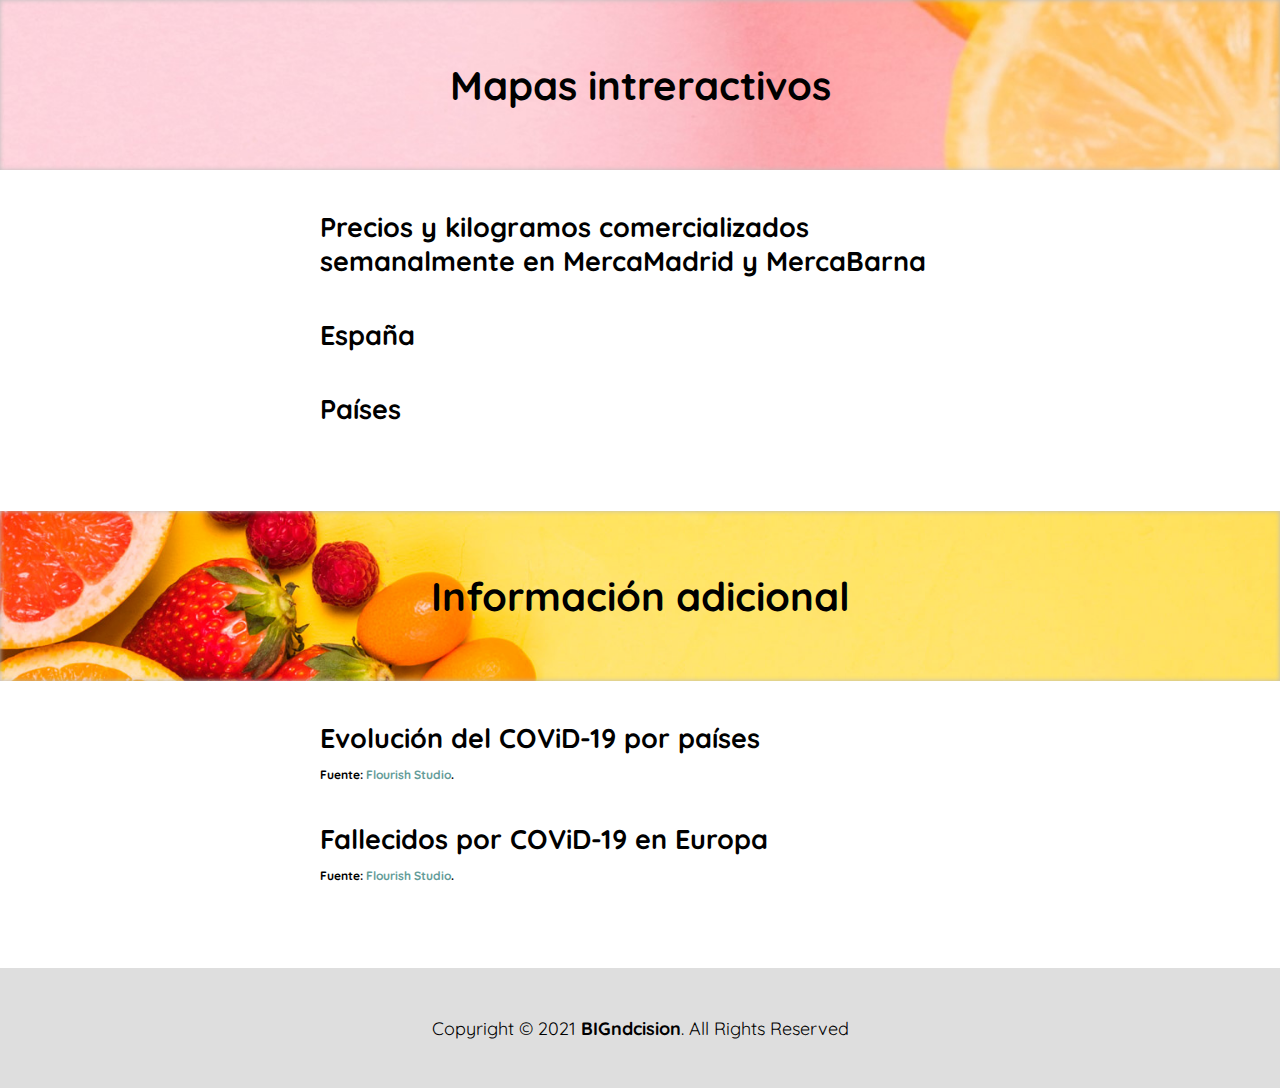
<file: maps.html>
<!DOCTYPE html>
<html>
<head>
	<title>BIGndcision - Cajamar Agro Analysis</title>
	<meta name="robots" content="noindex"/>
	<meta name="theme-color" content="#f7a08d">
	<meta http-equiv="Content-Type" content="text/html; charset=UTF-8">
	<meta name="viewport" content="width=device-width, initial-scale=1.0">
	<link href="title.jpg" rel="shortcut icon">
	<link rel="stylesheet" href="style.css">
	<link rel="stylesheet" href="extra.css">
	<link rel="stylesheet" href="https://fonts.googleapis.com/css?family=Quicksand">
	<link rel="stylesheet" href="https://fonts.googleapis.com/css2?family=Quicksand:wght@700&display=swap">

	<!-- <script src="https://code.highcharts.com/highcharts.js"></script> -->
	<script src="https://code.highcharts.com/maps/highmaps.js"></script>
	<!-- <script src="https://code.highcharts.com/maps/modules/exporting.js"></script> -->
	<script src="https://code.highcharts.com/mapdata/countries/es/es-all.js"></script>

	<script src="http://code.highcharts.com/highcharts.js"></script>
	<script src="https://ajax.googleapis.com/ajax/libs/jquery/3.5.1/jquery.min.js"></script>
	<script src="https://code.highcharts.com/mapdata/countries/es/es-all.js"></script>
	<script src="https://clientreporting.theinformationlab.co.uk/javascripts/api/tableau-2.min.js"></script>
 	<script src="scripts/requestTableauServer.js"></script>

</head>
<body onload="initViz();">

	<div id='optimizer-banner'>
		<h1>!! ATENCIÓN !!</h1>
		Esta página no ha sido optimizada para pantallas verticales.
	</div>

	<div id=sec-1>

		<div class="header-section parallax" style="background-image: url('background/naranjasCorte.jpg')">
			<div id=analisis-previo class=link></div>
			<h2>Mapas intreractivos</h2>
		</div>
		<div class=text>

			<!-- Dataset 3 -->
			<h3>Precios y kilogramos comercializados semanalmente en MercaMadrid y MercaBarna</h3>

			<div class="col-md-4">
				<h3>España</h3>
				<div class="card card-chart">
				<div class="card-header card-header-success">
					<div id="spain"></div>
				</div>
				</div>

						<h3>Países</h3>
						<div class="card card-chart">
				<div class="card-header card-header-success">
					<div id="countries"></div>
				</div>
				</div>
						
			</div>
		</div>



	</div>

	<div id=sec-2>

		<div class="header-section parallax" style="background-image: url('background/header-3.jpg')">
			<div id=analisis-previo class=link></div>
			<h2>Información adicional</h2>
		</div>
		<div class=text>

			<!-- Dataset 5 -->
			<h3>Evolución del COViD-19 por países</h3>

			<div class="flourish-embed flourish-map" data-src="story/555214">
				<script src="https://public.flourish.studio/resources/embed.js"></script>
			</div>

			<p class="highcharts-description">
				Fuente: <a href="https://app.flourish.studio/" target="_blank">Flourish Studio</a>.
			</p>

			<h3>Fallecidos por COViD-19 en Europa</h3>

			<div class="flourish-embed flourish-map" data-src="story/229998">
				<script src="https://public.flourish.studio/resources/embed.js"></script>
			</div>
			
			<p class="highcharts-description">
				Fuente: <a href="https://app.flourish.studio/" target="_blank">Flourish Studio</a>.
			</p>

		</div>

	</div>

	<div id=bottom>
			<p>Copyright © 2021 <b>BIGndcision</b>. All Rights Reserved</p>
	</div>


</body>
</html>
</file>
<file: style.css>
html {
	font-family: "Quicksand", sans-serif;
	font-size: 18px;
	scroll-behavior: smooth;
}

body {
	margin:0;
}

h1 {
	margin: 0 auto;
	text-align: center;
	font-size: 70px;
	color: #000;
	width: fit-content;
	padding: 8px;
	transition: 0.1s;
    font-weight: 700;
}

h2 {
	margin: 0 auto;
	text-align: center;
	font-size: 40px;
	width: fit-content;
	padding: 8px;
	font-weight: 700;
}

h3 {
	text-align: left;
	font-size: 27px;
	margin-top: 40px;
	margin-bottom: 5px;
	font-weight: 700;
}

h1, h2, h3, img {
	-webkit-user-select: none;
	-moz-user-select: none;
	-ms-user-select: none;
	user-select: none;
}

a {
	color: #649c99;
    font-weight: 700;
    text-decoration: none;
}

p::selection, b::selection, i::selection, b::selection, p2::selection, a::selection, img::selection {
  background: #ffb7b7; /* WebKit/Blink Browsers */
}

#header {
	background-image: url("background/background-header.jpg");
	background-repeat: no-repeat;
	background-size: cover;
	background-color: #f7a08d;
	width: 100%;
	height: 100vh;

	display: flex;
	justify-content: center;
	align-items: center;
}

#header-top-1 {
	animation: title-1 2.5s;
	transition: 0.5s;
}

#header-top-2 {
	animation: title-2 3s;
	margin-top: 10px;
	font-size: 32px;
}

.link {
	margin-top: -290px;
}

#index {
	position: -webkit-sticky;
	position: sticky;
	top: 0;
	margin: 0;
	background-color: #f7a08d;
	font-size: 20px;
	z-index: 100;
	box-shadow: 0 1px 4px #a9a9a9;
}

#index ul {
	list-style-type: none;
	margin: 0 auto;
	padding: 0;
    width: fit-content;
    width: -moz-fit-content;
}

#index li {
	display: inline-block;
	padding: 20px 10px;
	font-weight: 100;
}

#index ul::selection, li::selection {
	background: none;
}

#index a {
	color: #fff;
	text-decoration: none;
}

#index li:hover {
	background: #e69482;
}

.active {
	font-weight: 700!important;
    background: #e49482;
    text-shadow: 0px 1px 3px #5f5f5f;
}

.parallax {
	background-attachment: fixed;
	background-position: center;
	background-repeat: no-repeat;
	background-size: cover;
}


#scroll {
  display: none;
  position: fixed;
  bottom: 20px;
  right: 30px;
  z-index: 99;
  outline: none;
  background-color: #f7a08d;
  cursor: pointer;
  padding: 15px 20px;
  border-radius: 50%;
  transition: 0.3s;
}

#scroll:hover {
  background-color: #555;
}

#scroll img {
	height: 25px;
    width: 20px;
}

#people {
	padding: 5px 0 50px 0;
	overflow: hidden;
	width: fit-content;
	width: -moz-fit-content;
	margin: 0 auto;
	transition: 0.1s;
}

#people h2 {
	margin: 40px auto;
}

.person {
	width: 252px;
	/*margin-left: 50px;*/
	float: left;
	padding: 0 30px;
}

.person p {
	margin-top: 25px;
	font-size: 26px;
	text-align: center;
}

.person a {
	color: #000;
	text-decoration: none;
}

.circle {
	border-radius: 50%;
	height: 150px;
	width: 150px;
	background-repeat: no-repeat;
	background-size: cover;
	margin: auto;
}

.square {
	height: 150px;
	width: 150px;
	background-repeat: no-repeat;
	background-size: cover;
	margin: auto;
}

.header-section {
	background-repeat: no-repeat;
	background-size: cover;
	background-color: #5c8601;
	box-shadow: 0 0 5px #bdbdbd inset;
	width: 100%;
	height: 170px;

	display: flex;
	justify-content: center;
	align-items: center;
}

.text {
	margin: 40px auto;
	margin-bottom: 85px;
	width: 50%;
	text-align: justify;
}



#bottom{
	width: 100%;
	height: 40px;
	background: #dedede;
	padding: 40px 0;

	display: flex;
	justify-content: center;
	align-items: center;
}


.linkCharts {
	text-decoration: none;
	color: #f7a08d;
}

.column {
  float: left;
  width: 33%;
	background: #f1f1f1;
	display: flex;

	width: 252px;
	/*margin-left: 50px;*/
	float: left;
	padding: 0 30px;
}

.row:after {
  content: "";
  display: table;
  clear: both;
	background: #f1f1f1;
}

#chartdiv {
  width: 100%;
  height: 500px;
}


#lineChart {
  width: 100%;
  height: 500px;
}

#conclusion-img {
	width:35%;
	height: 35%;
	margin: 5%;
}


/************ RESPONSIVE  ************/

/* MOBILE */
@media only screen and (max-width: 481px) {

h1 {
	font-size: 45px;
	background: #000;
	color: #fff;
}

h2 {
	font-size: 35px;
}

#header-top-2 {
	font-size: 28px;
}

.header-section {
	height: 240px;
}

#index ul {
	overflow: scroll;
	white-space: nowrap;
	width: 100%;
}

.link {
	margin-top: -370px;
}

#people {
	padding: 0;
}

#people h2 {
	font-size: 30px;
}

.person {
	width: 200px;
	margin: 80px auto;
	float: none;
}

.person p {
	margin-top: 35px;
}

.text {
	margin: 40px auto;
	width: 100%;
	box-sizing: border-box;
	padding: 0 20px;
}


}

/* TABLET */
@media only screen and (min-width:481px) and (max-width: 961px) {

h1 {
	font-size: 65px;
	background: #000;
	color: #fff;
}

.header-section {
	height: 240px;
}

.link {
	margin-top: -370px;
}

.person {
	width: 200px;
}

.person p {
	margin-top: 58px;
}

.text {
	margin: 40px auto;
	width: 70%;
	box-sizing: border-box;
}
}
</file>
<file: animations.css>
@keyframes title-1 {
  from { font-size: 0 }
  to { font-size: 70px }
}

@keyframes title-2 {
  0% { font-size: 0 }
  25% { font-size: 0 }
  100% { font-size: 32px }
}




/************ RESPONSIVE  ************/

/* MOBILE */
@media only screen and (max-width: 481px) {

@keyframes title-1 {
  from { font-size: 0 }
  to { font-size: 45px }
}

@keyframes title-2 {
  0% { font-size: 0 }
  25% { font-size: 0 }
  100% { font-size: 28px }
}

}

/* TABLET */
@media only screen and (min-width:481px) and (max-width: 961px) {

@keyframes title-1 {
  from { font-size: 0 }
  to { font-size: 65px }
}

}

}
</file>
<file: extra.css>
/* NEWS */

.web-page {
    border-radius: 3px;
    border: 1px solid #eae2e2;

    box-shadow: 1px 4px 6px #eee;
    position: relative;
}

.new-image {
    width: 110px;
    bottom: 0;
    top: 0;
    background-repeat: no-repeat!important;
    background-size: cover!important;
    position: absolute;
    border-radius: 3px 0 0 3px;
}

.container {
    margin-left: 110px;
    text-decoration: none;
    padding: 9px 15px;
    width: calc(100% - 140px);
}

.container h1 {
    font-weight: bold;
    font-size: 20px;
    background: none;
    color: #000;
    margin: 0;
    padding: 0;
}

.container p {
    margin: 9px 0 0 0;
    text-overflow: ellipsis;
    font-size: 13px;
    -webkit-line-clamp: 3;
    overflow: hidden;
    color: #111;
    font-weight: 100;
}

/* CHARTS */

.highcharts-description {
    font-size: 12px;
    font-weight: 700;
}

.highcharts-figure, .highcharts-data-table table {
  min-width: 310px; 
  max-width: 800px;
  margin: 1em auto;
}

#container {
  height: 400px;
}

.highcharts-data-table table {
    font-family: Verdana, sans-serif;
    border-collapse: collapse;
    border: 1px solid #EBEBEB;
    margin: 10px auto;
    text-align: center;
    width: 100%;
    max-width: 500px;
}
.highcharts-data-table caption {
  padding: 1em 0;
  font-size: 1.2em;
  color: #555;
}
.highcharts-data-table th {
    font-weight: 600;
  padding: 0.5em;
}
.highcharts-data-table td, .highcharts-data-table th, .highcharts-data-table caption {
  padding: 0.5em;
}
.highcharts-data-table thead tr, .highcharts-data-table tr:nth-child(even) {
  background: #f8f8f8;
}
.highcharts-data-table tr:hover {
  background: #f1f7ff;
}



/* MAPS */

#map-spain-1 {
    height: 800px; 
    min-width: 310px; 
    max-width: 800px; 
    margin: 0 auto; 
}
.loading {
    margin-top: 10em;
    text-align: center;
    color: gray;
}











#optimizer-banner {
    padding: 90px;
    text-align: center;
    display: none;
}


#optimizer-banner h1 {
    background: #ec4a4a;
    margin-bottom: 25px;
}

/* MOBILE */
/*@media only screen and (max-width: 481px) {*/
@media only screen and (max-width: 961px) {

#optimizer-banner {
    display: block;
}
}

/* TABLET */
/*@media only screen and (min-width:481px) and (max-width: 961px) {*/
</file>
